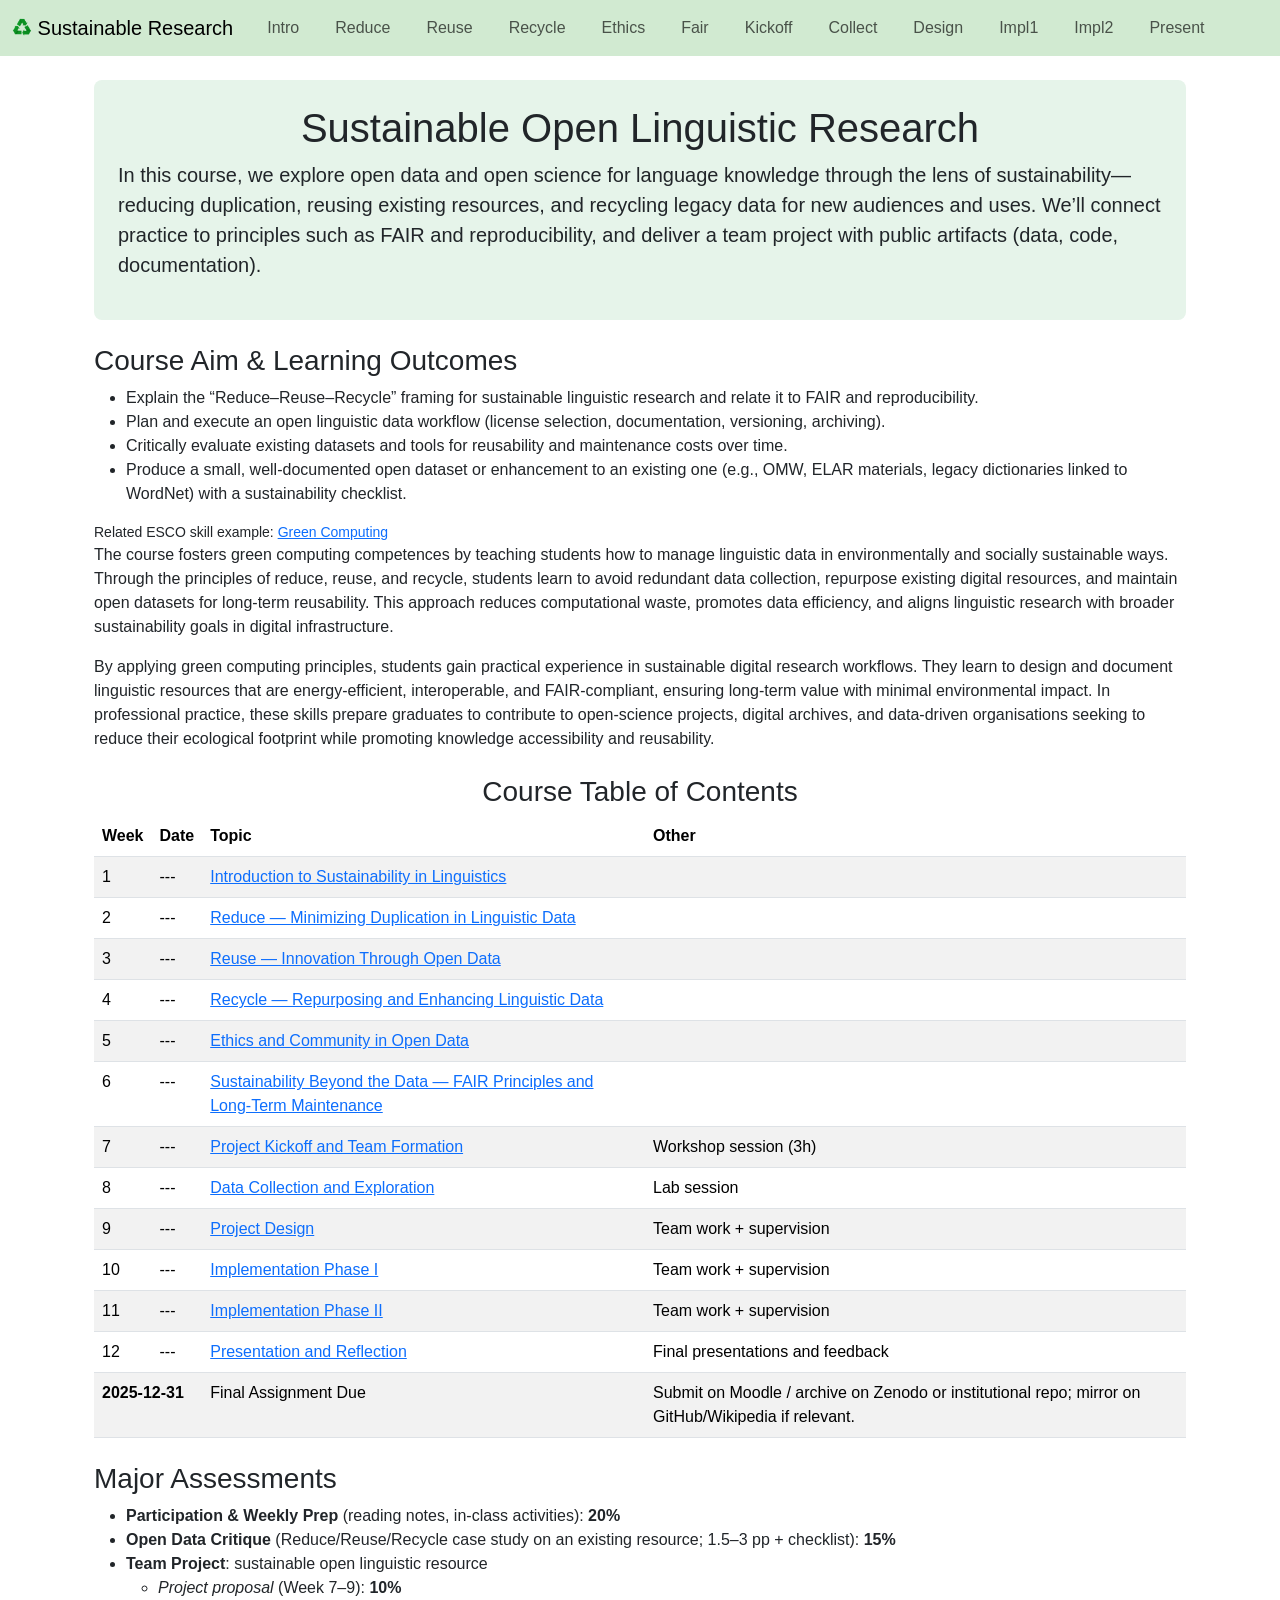
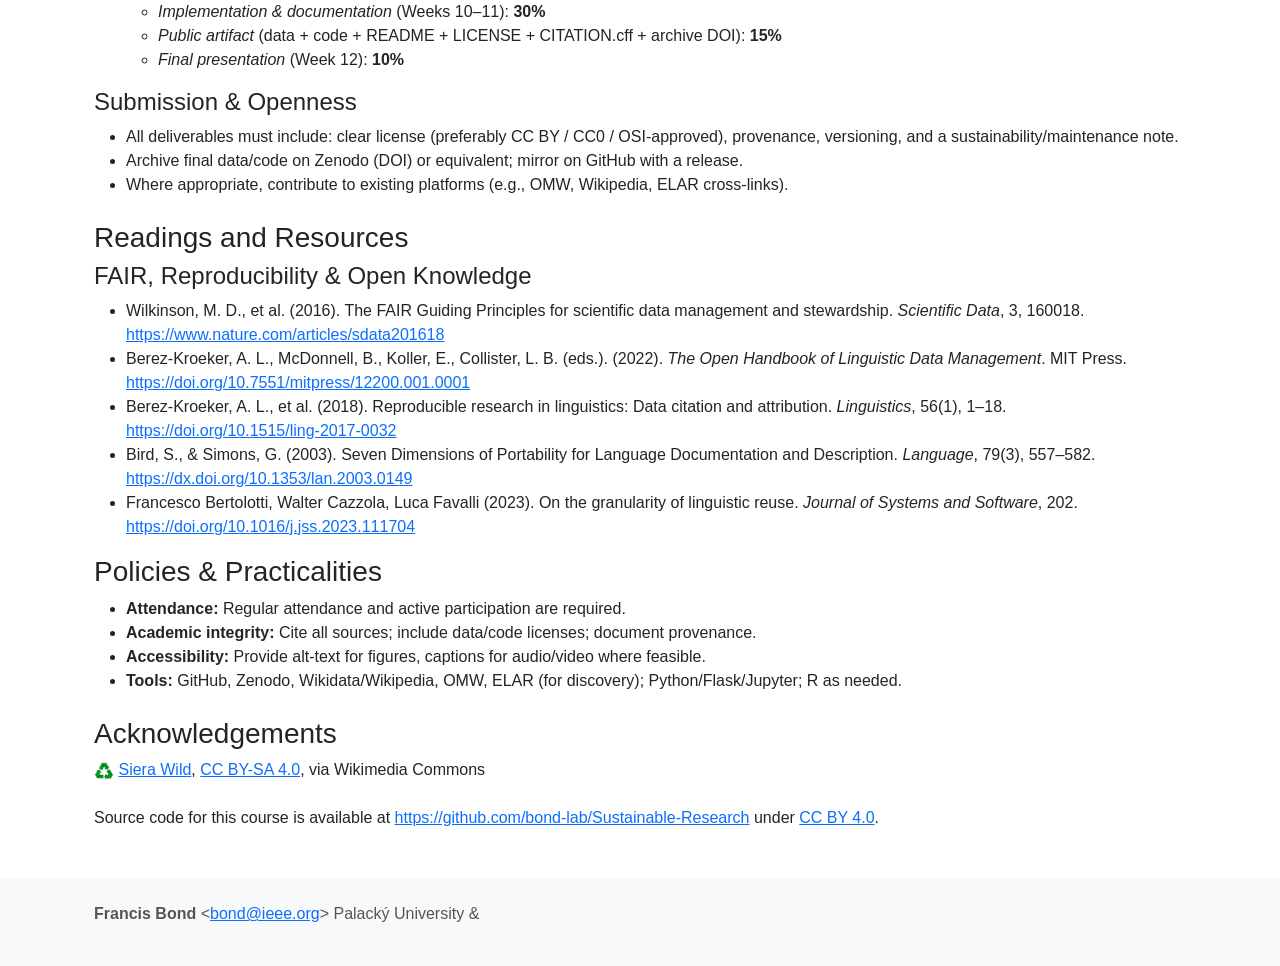
<file: docs/index.html>
<!DOCTYPE html>
<html lang="en">
<head>
    <meta charset="UTF-8">
    <meta name="viewport" content="width=device-width, initial-scale=1.0">
    <title>Sustainable Open Linguistic Research</title>
    <!-- Link to the favicon -->
    <link rel="icon" type="image/png" href="static/img/recycling-logo.png">

    <!-- Bootstrap 5 CSS -->
<link href="https://cdn.jsdelivr.net/npm/bootstrap@5.0.2/dist/css/bootstrap.min.css" rel="stylesheet" integrity="sha384-EVSTQN3/azprG1Anm3QDgpJLIm9Nao0Yz1ztcQTwFspd3yD65VohhpuuCOmLASjC" crossorigin="anonymous">
    <link rel="stylesheet" href="static/css/style.css">
</head>
<body>
    <!-- Navbar -->
    <nav class="navbar navbar-expand-lg navbar-green">
        <div class="container-fluid">
            <a class="navbar-brand" href="index.html">  <img height = '20px' style = "vertical-align:-2px" src="static/img/recycling-logo.png"> Sustainable Research</a>
            <button class="navbar-toggler" type="button" data-bs-toggle="collapse" data-bs-target="#navbarNav" aria-controls="navbarNav" aria-expanded="false" aria-label="Toggle navigation">
                <span class="navbar-toggler-icon"></span>
            </button>
            <div class="collapse navbar-collapse" id="navbarNav">
                <ul class="navbar-nav">
                    
                        <li class="nav-item">
                            <a class="nav-link " title= "&lt;built-in method title of str object at 0x7f91ea04c240&gt;" href="week/intro/index.html">Intro</a>
                        </li>
                    
                        <li class="nav-item">
                            <a class="nav-link " title= "&lt;built-in method title of str object at 0x7f91ea04c240&gt;" href="week/reduce/index.html">Reduce</a>
                        </li>
                    
                        <li class="nav-item">
                            <a class="nav-link " title= "&lt;built-in method title of str object at 0x7f91ea04c240&gt;" href="week/reuse/index.html">Reuse</a>
                        </li>
                    
                        <li class="nav-item">
                            <a class="nav-link " title= "&lt;built-in method title of str object at 0x7f91ea04c240&gt;" href="week/recycle/index.html">Recycle</a>
                        </li>
                    
                        <li class="nav-item">
                            <a class="nav-link " title= "&lt;built-in method title of str object at 0x7f91ea04c240&gt;" href="week/ethics/index.html">Ethics</a>
                        </li>
                    
                        <li class="nav-item">
                            <a class="nav-link " title= "&lt;built-in method title of str object at 0x7f91ea04c240&gt;" href="week/fair/index.html">Fair</a>
                        </li>
                    
                        <li class="nav-item">
                            <a class="nav-link " title= "&lt;built-in method title of str object at 0x7f91ea04c240&gt;" href="week/kickoff/index.html">Kickoff</a>
                        </li>
                    
                        <li class="nav-item">
                            <a class="nav-link " title= "&lt;built-in method title of str object at 0x7f91ea04c240&gt;" href="week/collect/index.html">Collect</a>
                        </li>
                    
                        <li class="nav-item">
                            <a class="nav-link " title= "&lt;built-in method title of str object at 0x7f91ea04c240&gt;" href="week/design/index.html">Design</a>
                        </li>
                    
                        <li class="nav-item">
                            <a class="nav-link " title= "&lt;built-in method title of str object at 0x7f91ea04c240&gt;" href="week/impl1/index.html">Impl1</a>
                        </li>
                    
                        <li class="nav-item">
                            <a class="nav-link " title= "&lt;built-in method title of str object at 0x7f91ea04c240&gt;" href="week/impl2/index.html">Impl2</a>
                        </li>
                    
                        <li class="nav-item">
                            <a class="nav-link " title= "&lt;built-in method title of str object at 0x7f91ea04c240&gt;" href="week/present/index.html">Present</a>
                        </li>
                    
                </ul>
            </div>
        </div>
    </nav>

    <!-- Main content -->
    <div class="container mt-4">
        

<div class="container my-4">

  <header class="course-header mb-4">
    <h1 class="text-center">Sustainable Open Linguistic Research</h1>
    <p class="lead">
      In this course, we explore open data and open science for language knowledge through the lens of sustainability—reducing duplication, reusing existing resources, and recycling legacy data for new audiences and uses. We’ll connect practice to principles such as FAIR and reproducibility, and deliver a team project with public artifacts (data, code, documentation).
    </p>
  </header>

  <section class="mb-4">
    <h3>Course Aim & Learning Outcomes</h3>
    <ul>
      <li>Explain the “Reduce–Reuse–Recycle” framing for sustainable linguistic research and relate it to FAIR and reproducibility. </li>
      <li>Plan and execute an open linguistic data workflow (license selection, documentation, versioning, archiving). </li>
      <li>Critically evaluate existing datasets and tools for reusability and maintenance costs over time.</li>
      <li>Produce a small, well-documented open dataset or enhancement to an existing one (e.g., OMW, ELAR materials, legacy dictionaries linked to WordNet) with a sustainability checklist.</li>
    </ul>
    <p class="small mb-0">Related ESCO skill example:
      <a href="http://data.europa.eu/esco/skill/0e78d9c9-7c3c-4c5c-82cb-205c16edbcb8" target="_blank" rel="noopener">
        Green Computing</a>
    </p>
    <p>The course fosters green computing competences by teaching students how to manage linguistic data in environmentally and socially sustainable ways. Through the principles of reduce, reuse, and recycle, students learn to avoid redundant data collection, repurpose existing digital resources, and maintain open datasets for long-term reusability. This approach reduces computational waste, promotes data efficiency, and aligns linguistic research with broader sustainability goals in digital infrastructure.</p>

    <p>By applying green computing principles, students gain practical experience in sustainable digital research workflows. They learn to design and document linguistic resources that are energy-efficient, interoperable, and FAIR-compliant, ensuring long-term value with minimal environmental impact. In professional practice, these skills prepare graduates to contribute to open-science projects, digital archives, and data-driven organisations seeking to reduce their ecological footprint while promoting knowledge accessibility and reusability.</p>
    
  </section>

  <section class="mb-4">
    <h3 class="text-center">Course Table of Contents</h3>
    <table class="table table-striped table-hover">
      <thead class="thead-light">
        <tr>
          <th scope="col">Week</th>
          <th scope="col">Date</th>
          <th scope="col">Topic</th>
          <th scope="col">Other</th>
        </tr>
      </thead>
      <tbody>
        
        
        <tr>
          <td>1</td>
          <td>---</td>
          <td><a href="week/intro/index.html">Introduction to Sustainability in Linguistics</a></td>
          <td></td>
        </tr>
        
        <tr>
          <td>2</td>
          <td>---</td>
          <td><a href="week/reduce/index.html">Reduce — Minimizing Duplication in Linguistic Data</a></td>
          <td></td>
        </tr>
        
        <tr>
          <td>3</td>
          <td>---</td>
          <td><a href="week/reuse/index.html">Reuse — Innovation Through Open Data</a></td>
          <td></td>
        </tr>
        
        <tr>
          <td>4</td>
          <td>---</td>
          <td><a href="week/recycle/index.html">Recycle — Repurposing and Enhancing Linguistic Data</a></td>
          <td></td>
        </tr>
        
        <tr>
          <td>5</td>
          <td>---</td>
          <td><a href="week/ethics/index.html">Ethics and Community in Open Data</a></td>
          <td></td>
        </tr>
        
        <tr>
          <td>6</td>
          <td>---</td>
          <td><a href="week/fair/index.html">Sustainability Beyond the Data — FAIR Principles and Long-Term Maintenance</a></td>
          <td></td>
        </tr>
        
        <tr>
          <td>7</td>
          <td>---</td>
          <td><a href="week/kickoff/index.html">Project Kickoff and Team Formation</a></td>
          <td>Workshop session (3h)</td>
        </tr>
        
        <tr>
          <td>8</td>
          <td>---</td>
          <td><a href="week/collect/index.html">Data Collection and Exploration</a></td>
          <td>Lab session</td>
        </tr>
        
        <tr>
          <td>9</td>
          <td>---</td>
          <td><a href="week/design/index.html">Project Design</a></td>
          <td>Team work + supervision</td>
        </tr>
        
        <tr>
          <td>10</td>
          <td>---</td>
          <td><a href="week/impl1/index.html">Implementation Phase I</a></td>
          <td>Team work + supervision</td>
        </tr>
        
        <tr>
          <td>11</td>
          <td>---</td>
          <td><a href="week/impl2/index.html">Implementation Phase II</a></td>
          <td>Team work + supervision</td>
        </tr>
        
        <tr>
          <td>12</td>
          <td>---</td>
          <td><a href="week/present/index.html">Presentation and Reflection</a></td>
          <td>Final presentations and feedback</td>
        </tr>
        

        

        <tr>
          <th colspan="2">2025-12-31 <!-- FIXME: confirm due date --></th>
          <td>Final Assignment Due</td>
          <td>Submit on Moodle <!-- FIXME: link --> / archive on Zenodo or institutional repo; mirror on GitHub/Wikipedia if relevant.</td>
        </tr>
      </tbody>
    </table>
  </section>

  <section class="mb-4">
    <h3>Major Assessments</h3>
    <ul>
      <li><strong>Participation & Weekly Prep</strong> (reading notes, in-class activities): <strong>20%</strong> <!-- FIXME: weights --></li>
      <li><strong>Open Data Critique</strong> (Reduce/Reuse/Recycle case study on an existing resource; 1.5–3 pp + checklist): <strong>15%</strong> <!-- FIXME --></li>
      <li><strong>Team Project</strong>: sustainable open linguistic resource
        <ul>
          <li><em>Project proposal</em> (Week 7–9): <strong>10%</strong> <!-- FIXME --></li>
          <li><em>Implementation & documentation</em> (Weeks 10–11): <strong>30%</strong> <!-- FIXME --></li>
          <li><em>Public artifact</em> (data + code + README + LICENSE + CITATION.cff + archive DOI): <strong>15%</strong> <!-- FIXME --></li>
          <li><em>Final presentation</em> (Week 12): <strong>10%</strong> <!-- FIXME --></li>
        </ul>
      </li>
    </ul>

    <h4 class="mt-3">Submission & Openness</h4>
    <ul>
      <li>All deliverables must include: clear license (preferably CC BY / CC0 / OSI-approved), provenance, versioning, and a sustainability/maintenance note.</li>
      <li>Archive final data/code on Zenodo (DOI) or equivalent; mirror on GitHub with a release. <!-- FIXME: confirm repository/organization --></li>
      <li>Where appropriate, contribute to existing platforms (e.g., OMW, Wikipedia, ELAR cross-links). <!-- FIXME: confirm exact venues --></li>
    </ul>
  </section>

  <section class="mb-4">
    <h3>Readings and Resources</h3>

    <h4>FAIR, Reproducibility & Open Knowledge</h4>
    <ul>
      <li>Wilkinson, M. D., et&nbsp;al. (2016). The FAIR Guiding Principles for scientific data management and stewardship. <em>Scientific Data</em>, 3, 160018. <a href="https://www.nature.com/articles/sdata201618">https://www.nature.com/articles/sdata201618</a></li>
      <li>Berez-Kroeker, A. L., McDonnell, B., Koller, E., Collister, L. B. (eds.). (2022). <em>The Open Handbook of Linguistic Data Management</em>. MIT Press. <a href="https://doi.org/10.7551/mitpress/12200.001.0001">https://doi.org/10.7551/mitpress/12200.001.0001</a></li>
      <li>Berez-Kroeker, A. L., et&nbsp;al. (2018). Reproducible research in linguistics: Data citation and attribution. <em>Linguistics</em>, 56(1), 1–18. <a href="https://doi.org/10.1515/ling-2017-0032">https://doi.org/10.1515/ling-2017-0032</a></li>
      <li>Bird, S., &amp; Simons, G. (2003). Seven Dimensions of Portability for Language Documentation and Description. <em>Language</em>, 79(3), 557–582. <a href="https://dx.doi.org/10.1353/lan.2003.0149">https://dx.doi.org/10.1353/lan.2003.0149</a></li>
      <li>Francesco Bertolotti, Walter Cazzola, Luca Favalli (2023). On the granularity of linguistic reuse. <em>Journal of Systems and Software</em>, 202. <a href="https://doi.org/10.1016/j.jss.2023.111704">https://doi.org/10.1016/j.jss.2023.111704</a></li>
    </ul>


  <section class="mb-4">
    <h3>Policies & Practicalities</h3>
    <ul>
      <li><strong>Attendance:</strong> Regular attendance and active participation are required. <!-- FIXME: local policy --></li>
      <li><strong>Academic integrity:</strong> Cite all sources; include data/code licenses; document provenance.</li>
      <li><strong>Accessibility:</strong> Provide alt-text for figures, captions for audio/video where feasible. <!-- FIXME --></li>
      <li><strong>Tools:</strong> GitHub, Zenodo, Wikidata/Wikipedia, OMW, ELAR (for discovery); Python/Flask/Jupyter; R as needed. <!-- FIXME: confirm toolchain --></li>
    </ul>
  </section>

  <section class="mb-4">
    <h3>Acknowledgements</h3>
    <ul class="list-unstyled">
      <li>
        <img height="20" src="static/img/recycling-logo.png" alt="Recycling Logo">	<a href="https://commons.wikimedia.org/wiki/File:Recycling_sign_green.png">Siera Wild</a>, <a href="https://creativecommons.org/licenses/by-sa/4.0">CC BY-SA 4.0</a>, via Wikimedia Commons
      </li>
    </ul>
  </section>

  <section class="mb-5">
    <p>Source code for this course is available at
      <a href="https://github.com/bond-lab/Sustainable-Research">https://github.com/bond-lab/Sustainable-Research</a>
      under
      <a href="https://creativecommons.org/licenses/by/4.0/">CC BY 4.0</a>.
    </p>
  </section>

</div>


    </div>

    <!-- Footer -->
    <footer class="bg-light text-center text-lg-start mt-auto">
      <div class="container p-4">
	<address>
	  <strong>Francis Bond </strong>
	  &lt;<a href="mailto:bond@ieee.org">bond@ieee.org</a>&gt;
	  Palacký University
	   &amp;
	</address>
      </div>
    </footer>

    <!-- Bootstrap 5 JS and Popper.js -->
  <script src="https://cdn.jsdelivr.net/npm/@popperjs/core@2.9.2/dist/umd/popper.min.js" integrity="sha384-IQsoLXl5PILFhosVNubq5LC7Qb9DXgDA9i+tQ8Zj3iwWAwPtgFTxbJ8NT4GN1R8p" crossorigin="anonymous"></script>
<script src="https://cdn.jsdelivr.net/npm/bootstrap@5.0.2/dist/js/bootstrap.min.js" integrity="sha384-cVKIPhGWiC2Al4u+LWgxfKTRIcfu0JTxR+EQDz/bgldoEyl4H0zUF0QKbrJ0EcQF" crossorigin="anonymous"></script>
</body>
</html>
</file>
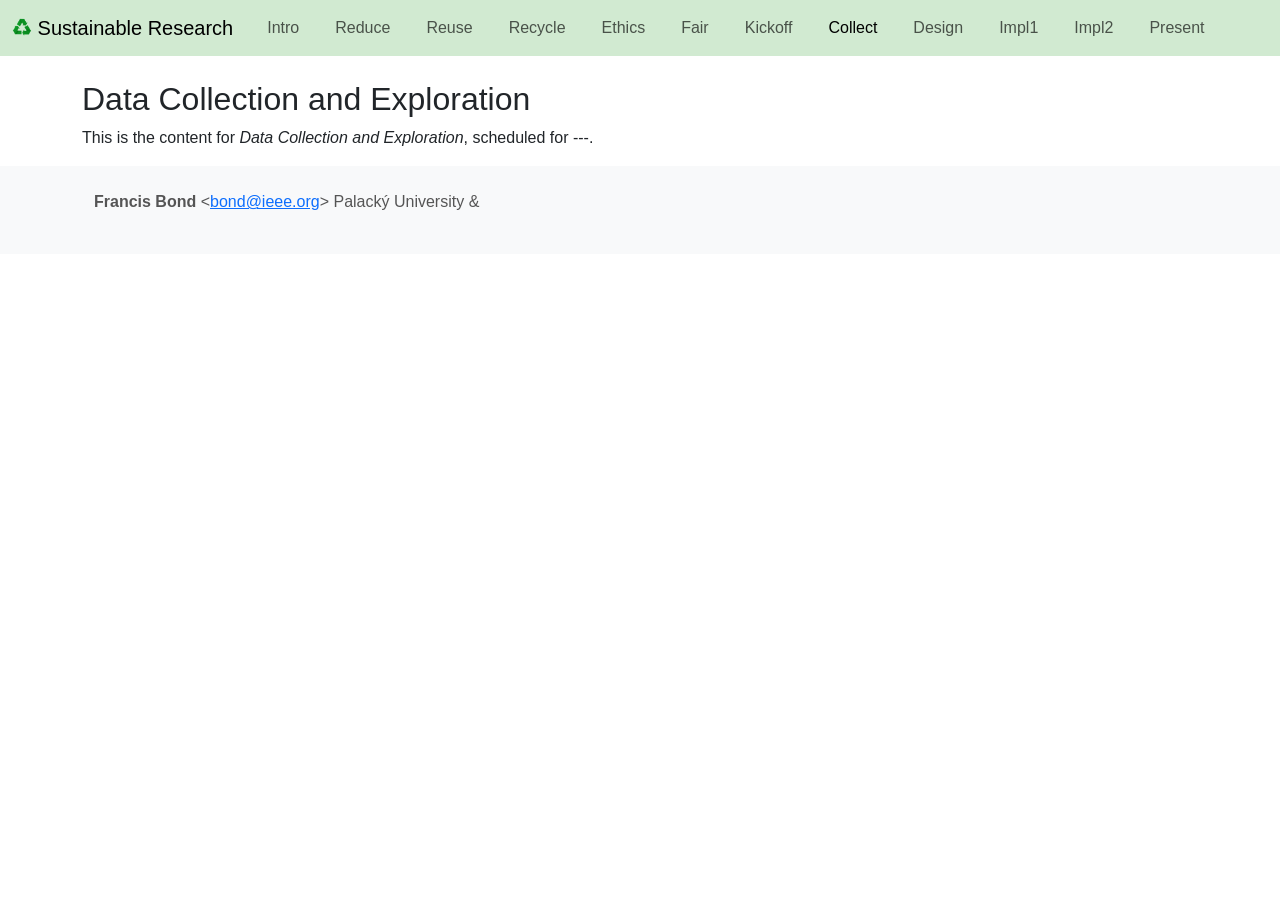
<file: docs/week/collect/index.html>
<!DOCTYPE html>
<html lang="en">
<head>
    <meta charset="UTF-8">
    <meta name="viewport" content="width=device-width, initial-scale=1.0">
    <title>Data Collection and Exploration</title>
    <!-- Link to the favicon -->
    <link rel="icon" type="image/png" href="../../static/img/recycling-logo.png">

    <!-- Bootstrap 5 CSS -->
<link href="https://cdn.jsdelivr.net/npm/bootstrap@5.0.2/dist/css/bootstrap.min.css" rel="stylesheet" integrity="sha384-EVSTQN3/azprG1Anm3QDgpJLIm9Nao0Yz1ztcQTwFspd3yD65VohhpuuCOmLASjC" crossorigin="anonymous">
    <link rel="stylesheet" href="../../static/css/style.css">
</head>
<body>
    <!-- Navbar -->
    <nav class="navbar navbar-expand-lg navbar-green">
        <div class="container-fluid">
            <a class="navbar-brand" href="../../index.html">  <img height = '20px' style = "vertical-align:-2px" src="../../static/img/recycling-logo.png"> Sustainable Research</a>
            <button class="navbar-toggler" type="button" data-bs-toggle="collapse" data-bs-target="#navbarNav" aria-controls="navbarNav" aria-expanded="false" aria-label="Toggle navigation">
                <span class="navbar-toggler-icon"></span>
            </button>
            <div class="collapse navbar-collapse" id="navbarNav">
                <ul class="navbar-nav">
                    
                        <li class="nav-item">
                            <a class="nav-link " title= "&lt;built-in method title of str object at 0x7f91e9429830&gt;" href="../intro/index.html">Intro</a>
                        </li>
                    
                        <li class="nav-item">
                            <a class="nav-link " title= "&lt;built-in method title of str object at 0x7f91e9429830&gt;" href="../reduce/index.html">Reduce</a>
                        </li>
                    
                        <li class="nav-item">
                            <a class="nav-link " title= "&lt;built-in method title of str object at 0x7f91e9429830&gt;" href="../reuse/index.html">Reuse</a>
                        </li>
                    
                        <li class="nav-item">
                            <a class="nav-link " title= "&lt;built-in method title of str object at 0x7f91e9429830&gt;" href="../recycle/index.html">Recycle</a>
                        </li>
                    
                        <li class="nav-item">
                            <a class="nav-link " title= "&lt;built-in method title of str object at 0x7f91e9429830&gt;" href="../ethics/index.html">Ethics</a>
                        </li>
                    
                        <li class="nav-item">
                            <a class="nav-link " title= "&lt;built-in method title of str object at 0x7f91e9429830&gt;" href="../fair/index.html">Fair</a>
                        </li>
                    
                        <li class="nav-item">
                            <a class="nav-link " title= "&lt;built-in method title of str object at 0x7f91e9429830&gt;" href="../kickoff/index.html">Kickoff</a>
                        </li>
                    
                        <li class="nav-item">
                            <a class="nav-link active" title= "&lt;built-in method title of str object at 0x7f91e9429830&gt;" href="index.html">Collect</a>
                        </li>
                    
                        <li class="nav-item">
                            <a class="nav-link " title= "&lt;built-in method title of str object at 0x7f91e9429830&gt;" href="../design/index.html">Design</a>
                        </li>
                    
                        <li class="nav-item">
                            <a class="nav-link " title= "&lt;built-in method title of str object at 0x7f91e9429830&gt;" href="../impl1/index.html">Impl1</a>
                        </li>
                    
                        <li class="nav-item">
                            <a class="nav-link " title= "&lt;built-in method title of str object at 0x7f91e9429830&gt;" href="../impl2/index.html">Impl2</a>
                        </li>
                    
                        <li class="nav-item">
                            <a class="nav-link " title= "&lt;built-in method title of str object at 0x7f91e9429830&gt;" href="../present/index.html">Present</a>
                        </li>
                    
                </ul>
            </div>
        </div>
    </nav>

    <!-- Main content -->
    <div class="container mt-4">
        
<h2>Data Collection and Exploration</h2>
<p>This is the content for <i>Data Collection and Exploration</i>, scheduled for ---.</p>

    </div>

    <!-- Footer -->
    <footer class="bg-light text-center text-lg-start mt-auto">
      <div class="container p-4">
	<address>
	  <strong>Francis Bond </strong>
	  &lt;<a href="mailto:bond@ieee.org">bond@ieee.org</a>&gt;
	  Palacký University
	   &amp;
	</address>
      </div>
    </footer>

    <!-- Bootstrap 5 JS and Popper.js -->
  <script src="https://cdn.jsdelivr.net/npm/@popperjs/core@2.9.2/dist/umd/popper.min.js" integrity="sha384-IQsoLXl5PILFhosVNubq5LC7Qb9DXgDA9i+tQ8Zj3iwWAwPtgFTxbJ8NT4GN1R8p" crossorigin="anonymous"></script>
<script src="https://cdn.jsdelivr.net/npm/bootstrap@5.0.2/dist/js/bootstrap.min.js" integrity="sha384-cVKIPhGWiC2Al4u+LWgxfKTRIcfu0JTxR+EQDz/bgldoEyl4H0zUF0QKbrJ0EcQF" crossorigin="anonymous"></script>
</body>
</html>
</file>
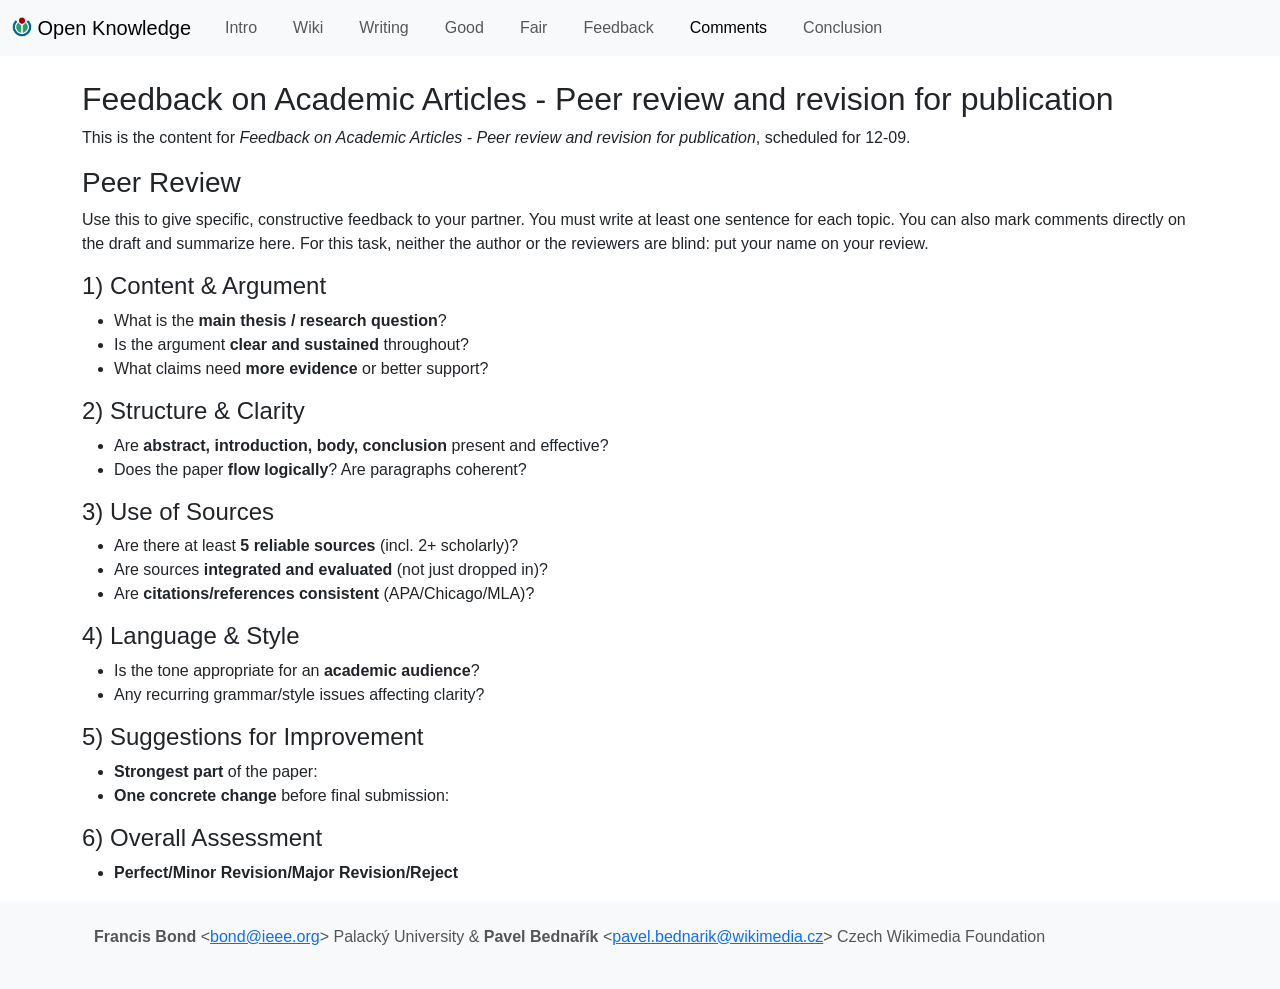
<file: docs/week/comments/index.html>
<!DOCTYPE html>
<html lang="en">
<head>
    <meta charset="UTF-8">
    <meta name="viewport" content="width=device-width, initial-scale=1.0">
    <title>Feedback on Academic Articles -  Peer review and revision for publication</title>
    <!-- Link to the favicon -->
    <link rel="icon" type="image/png" href="../../static/img/Wikimedia-logo.png">

    <!-- Bootstrap 5 CSS -->
<link href="https://cdn.jsdelivr.net/npm/bootstrap@5.0.2/dist/css/bootstrap.min.css" rel="stylesheet" integrity="sha384-EVSTQN3/azprG1Anm3QDgpJLIm9Nao0Yz1ztcQTwFspd3yD65VohhpuuCOmLASjC" crossorigin="anonymous">
    <link rel="stylesheet" href="../../static/css/style.css">
</head>
<body>
    <!-- Navbar -->
    <nav class="navbar navbar-expand-lg navbar-light bg-light">
        <div class="container-fluid">
            <a class="navbar-brand" href="../../index.html">  <img height = '20px' style = "vertical-align:-2px" src="../../static/img/Wikimedia-logo.png"> Open Knowledge</a>
            <button class="navbar-toggler" type="button" data-bs-toggle="collapse" data-bs-target="#navbarNav" aria-controls="navbarNav" aria-expanded="false" aria-label="Toggle navigation">
                <span class="navbar-toggler-icon"></span>
            </button>
            <div class="collapse navbar-collapse" id="navbarNav">
                <ul class="navbar-nav">
                    
                        <li class="nav-item">
                            <a class="nav-link " title= "&lt;built-in method title of str object at 0x7c29c33b3af0&gt;" href="../intro/index.html">Intro</a>
                        </li>
                    
                        <li class="nav-item">
                            <a class="nav-link " title= "&lt;built-in method title of str object at 0x7c29c33b3af0&gt;" href="../wiki/index.html">Wiki</a>
                        </li>
                    
                        <li class="nav-item">
                            <a class="nav-link " title= "&lt;built-in method title of str object at 0x7c29c33b3af0&gt;" href="../writing/index.html">Writing</a>
                        </li>
                    
                        <li class="nav-item">
                            <a class="nav-link " title= "&lt;built-in method title of str object at 0x7c29c33b3af0&gt;" href="../good/index.html">Good</a>
                        </li>
                    
                        <li class="nav-item">
                            <a class="nav-link " title= "&lt;built-in method title of str object at 0x7c29c33b3af0&gt;" href="../fair/index.html">Fair</a>
                        </li>
                    
                        <li class="nav-item">
                            <a class="nav-link " title= "&lt;built-in method title of str object at 0x7c29c33b3af0&gt;" href="../feedback/index.html">Feedback</a>
                        </li>
                    
                        <li class="nav-item">
                            <a class="nav-link active" title= "&lt;built-in method title of str object at 0x7c29c33b3af0&gt;" href="index.html">Comments</a>
                        </li>
                    
                        <li class="nav-item">
                            <a class="nav-link " title= "&lt;built-in method title of str object at 0x7c29c33b3af0&gt;" href="../conclusion/index.html">Conclusion</a>
                        </li>
                    
                </ul>
            </div>
        </div>
    </nav>

    <!-- Main content -->
    <div class="container mt-4">
        
<h2>Feedback on Academic Articles -  Peer review and revision for publication</h2>
<p>This is the content for <i>Feedback on Academic Articles -  Peer review and revision for publication</i>, scheduled for 12-09.</p>


<h3 id="peerreview">Peer Review</h3>
<p >Use this to give specific, constructive feedback to your partner.  You must write at least one sentence for each topic.  You can also mark comments directly on the draft and summarize here.  For this task, neither the author or the reviewers are blind: put your name on your review.</p>

<section aria-labelledby="pr1">
  <h4 id="pr1">1) Content &amp; Argument</h4>
  <ul>
    <li>What is the <strong>main thesis / research question</strong>?</li>
    <li>Is the argument <strong>clear and sustained</strong> throughout?</li>
    <li>What claims need <strong>more evidence</strong> or better support?</li>
  </ul>
</section>

<section aria-labelledby="pr2">
  <h4 id="pr2">2) Structure &amp; Clarity</h4>
  <ul>
    <li>Are <strong>abstract, introduction, body, conclusion</strong> present and effective?</li>
    <li>Does the paper <strong>flow logically</strong>? Are paragraphs coherent?</li>
  </ul>
</section>

<section aria-labelledby="pr3">
  <h4 id="pr3">3) Use of Sources</h4>
  <ul>
    <li>Are there at least <strong>5 reliable sources</strong> (incl. 2+ scholarly)?</li>
    <li>Are sources <strong>integrated and evaluated</strong> (not just dropped in)?</li>
    <li>Are <strong>citations/references consistent</strong> (APA/Chicago/MLA)?</li>
  </ul>
</section>

<section aria-labelledby="pr4">
  <h4 id="pr4">4) Language &amp; Style</h4>
  <ul>
    <li>Is the tone appropriate for an <strong>academic audience</strong>?</li>
    <li>Any recurring grammar/style issues affecting clarity?</li>
  </ul>
</section>

<section aria-labelledby="pr5">
  <h4 id="pr5">5) Suggestions for Improvement</h4>
  <ul>
    <li><strong>Strongest part</strong> of the paper:</li>
    <li><strong>One concrete change</strong> before final submission:</li>
  </ul>
</section>

<section aria-labelledby="pr5">
  <h4 id="pr5">6) Overall Assessment</h4>
  <ul>
    <li><strong>Perfect/Minor Revision/Major Revision/Reject</strong> 
  </ul>
</section>



    </div>

    <!-- Footer -->
    <footer class="bg-light text-center text-lg-start mt-auto">
      <div class="container p-4">
	<address>
	  <strong>Francis Bond </strong>
	  &lt;<a href="mailto:bond@ieee.org">bond@ieee.org</a>&gt;
	  Palacký University
	   &amp;
	  
	   <strong>Pavel Bednařík</strong>
	  &lt;<a href='mailto:pavel.bednarik@wikimedia.cz'>pavel.bednarik@wikimedia.cz</a>&gt;
	  Czech Wikimedia Foundation
	</address>
      </div>
    </footer>

    <!-- Bootstrap 5 JS and Popper.js -->
  <script src="https://cdn.jsdelivr.net/npm/@popperjs/core@2.9.2/dist/umd/popper.min.js" integrity="sha384-IQsoLXl5PILFhosVNubq5LC7Qb9DXgDA9i+tQ8Zj3iwWAwPtgFTxbJ8NT4GN1R8p" crossorigin="anonymous"></script>
<script src="https://cdn.jsdelivr.net/npm/bootstrap@5.0.2/dist/js/bootstrap.min.js" integrity="sha384-cVKIPhGWiC2Al4u+LWgxfKTRIcfu0JTxR+EQDz/bgldoEyl4H0zUF0QKbrJ0EcQF" crossorigin="anonymous"></script>
</body>
</html>
</file>
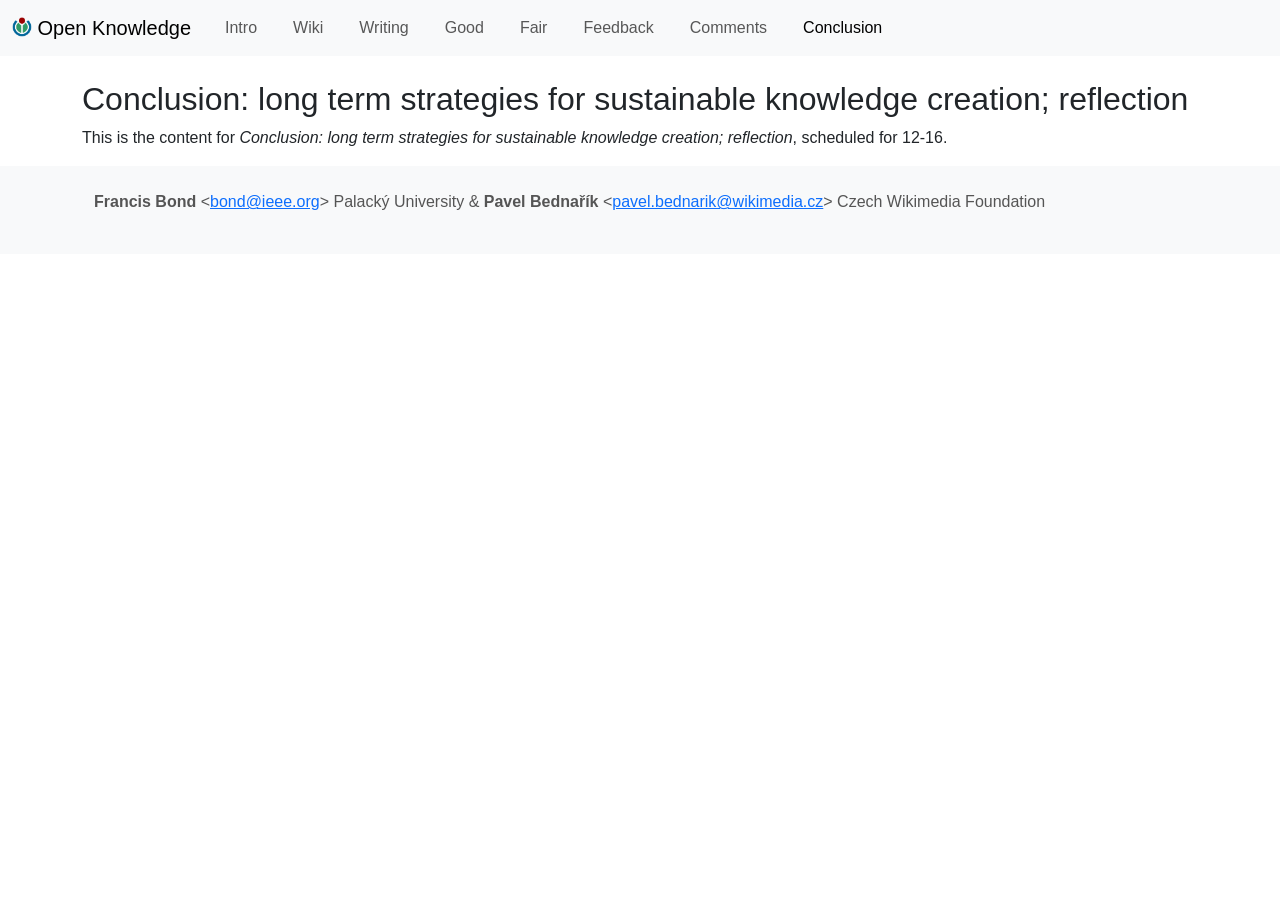
<file: docs/week/conclusion/index.html>
<!DOCTYPE html>
<html lang="en">
<head>
    <meta charset="UTF-8">
    <meta name="viewport" content="width=device-width, initial-scale=1.0">
    <title>Conclusion: long term strategies for sustainable knowledge creation; reflection</title>
    <!-- Link to the favicon -->
    <link rel="icon" type="image/png" href="../../static/img/Wikimedia-logo.png">

    <!-- Bootstrap 5 CSS -->
<link href="https://cdn.jsdelivr.net/npm/bootstrap@5.0.2/dist/css/bootstrap.min.css" rel="stylesheet" integrity="sha384-EVSTQN3/azprG1Anm3QDgpJLIm9Nao0Yz1ztcQTwFspd3yD65VohhpuuCOmLASjC" crossorigin="anonymous">
    <link rel="stylesheet" href="../../static/css/style.css">
</head>
<body>
    <!-- Navbar -->
    <nav class="navbar navbar-expand-lg navbar-light bg-light">
        <div class="container-fluid">
            <a class="navbar-brand" href="../../index.html">  <img height = '20px' style = "vertical-align:-2px" src="../../static/img/Wikimedia-logo.png"> Open Knowledge</a>
            <button class="navbar-toggler" type="button" data-bs-toggle="collapse" data-bs-target="#navbarNav" aria-controls="navbarNav" aria-expanded="false" aria-label="Toggle navigation">
                <span class="navbar-toggler-icon"></span>
            </button>
            <div class="collapse navbar-collapse" id="navbarNav">
                <ul class="navbar-nav">
                    
                        <li class="nav-item">
                            <a class="nav-link " title= "&lt;built-in method title of str object at 0x7c29c33a5af0&gt;" href="../intro/index.html">Intro</a>
                        </li>
                    
                        <li class="nav-item">
                            <a class="nav-link " title= "&lt;built-in method title of str object at 0x7c29c33a5af0&gt;" href="../wiki/index.html">Wiki</a>
                        </li>
                    
                        <li class="nav-item">
                            <a class="nav-link " title= "&lt;built-in method title of str object at 0x7c29c33a5af0&gt;" href="../writing/index.html">Writing</a>
                        </li>
                    
                        <li class="nav-item">
                            <a class="nav-link " title= "&lt;built-in method title of str object at 0x7c29c33a5af0&gt;" href="../good/index.html">Good</a>
                        </li>
                    
                        <li class="nav-item">
                            <a class="nav-link " title= "&lt;built-in method title of str object at 0x7c29c33a5af0&gt;" href="../fair/index.html">Fair</a>
                        </li>
                    
                        <li class="nav-item">
                            <a class="nav-link " title= "&lt;built-in method title of str object at 0x7c29c33a5af0&gt;" href="../feedback/index.html">Feedback</a>
                        </li>
                    
                        <li class="nav-item">
                            <a class="nav-link " title= "&lt;built-in method title of str object at 0x7c29c33a5af0&gt;" href="../comments/index.html">Comments</a>
                        </li>
                    
                        <li class="nav-item">
                            <a class="nav-link active" title= "&lt;built-in method title of str object at 0x7c29c33a5af0&gt;" href="index.html">Conclusion</a>
                        </li>
                    
                </ul>
            </div>
        </div>
    </nav>

    <!-- Main content -->
    <div class="container mt-4">
        
<h2>Conclusion: long term strategies for sustainable knowledge creation; reflection</h2>
<p>This is the content for <i>Conclusion: long term strategies for sustainable knowledge creation; reflection</i>, scheduled for 12-16.</p>

    </div>

    <!-- Footer -->
    <footer class="bg-light text-center text-lg-start mt-auto">
      <div class="container p-4">
	<address>
	  <strong>Francis Bond </strong>
	  &lt;<a href="mailto:bond@ieee.org">bond@ieee.org</a>&gt;
	  Palacký University
	   &amp;
	  
	   <strong>Pavel Bednařík</strong>
	  &lt;<a href='mailto:pavel.bednarik@wikimedia.cz'>pavel.bednarik@wikimedia.cz</a>&gt;
	  Czech Wikimedia Foundation
	</address>
      </div>
    </footer>

    <!-- Bootstrap 5 JS and Popper.js -->
  <script src="https://cdn.jsdelivr.net/npm/@popperjs/core@2.9.2/dist/umd/popper.min.js" integrity="sha384-IQsoLXl5PILFhosVNubq5LC7Qb9DXgDA9i+tQ8Zj3iwWAwPtgFTxbJ8NT4GN1R8p" crossorigin="anonymous"></script>
<script src="https://cdn.jsdelivr.net/npm/bootstrap@5.0.2/dist/js/bootstrap.min.js" integrity="sha384-cVKIPhGWiC2Al4u+LWgxfKTRIcfu0JTxR+EQDz/bgldoEyl4H0zUF0QKbrJ0EcQF" crossorigin="anonymous"></script>
</body>
</html>
</file>
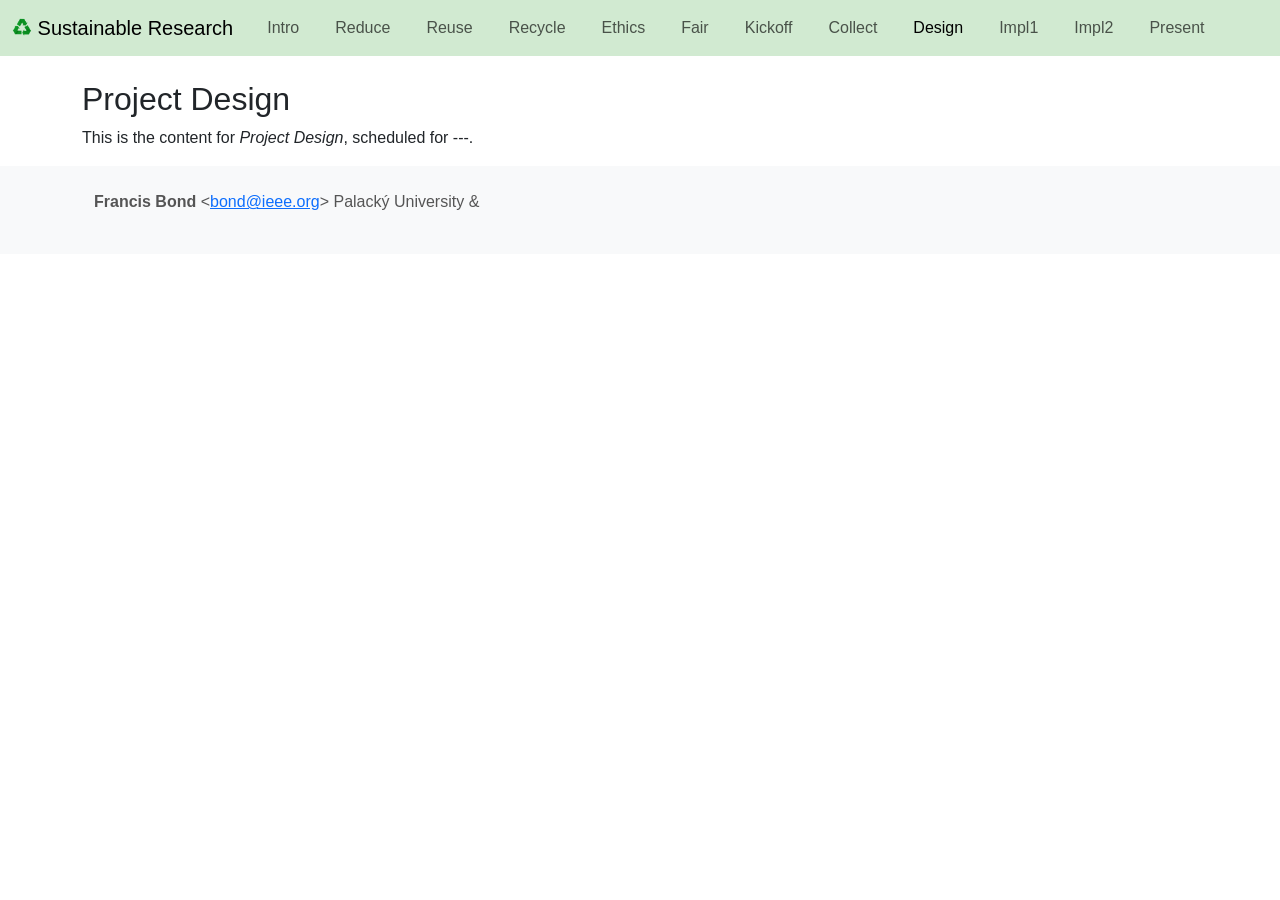
<file: docs/week/design/index.html>
<!DOCTYPE html>
<html lang="en">
<head>
    <meta charset="UTF-8">
    <meta name="viewport" content="width=device-width, initial-scale=1.0">
    <title>Project Design</title>
    <!-- Link to the favicon -->
    <link rel="icon" type="image/png" href="../../static/img/recycling-logo.png">

    <!-- Bootstrap 5 CSS -->
<link href="https://cdn.jsdelivr.net/npm/bootstrap@5.0.2/dist/css/bootstrap.min.css" rel="stylesheet" integrity="sha384-EVSTQN3/azprG1Anm3QDgpJLIm9Nao0Yz1ztcQTwFspd3yD65VohhpuuCOmLASjC" crossorigin="anonymous">
    <link rel="stylesheet" href="../../static/css/style.css">
</head>
<body>
    <!-- Navbar -->
    <nav class="navbar navbar-expand-lg navbar-green">
        <div class="container-fluid">
            <a class="navbar-brand" href="../../index.html">  <img height = '20px' style = "vertical-align:-2px" src="../../static/img/recycling-logo.png"> Sustainable Research</a>
            <button class="navbar-toggler" type="button" data-bs-toggle="collapse" data-bs-target="#navbarNav" aria-controls="navbarNav" aria-expanded="false" aria-label="Toggle navigation">
                <span class="navbar-toggler-icon"></span>
            </button>
            <div class="collapse navbar-collapse" id="navbarNav">
                <ul class="navbar-nav">
                    
                        <li class="nav-item">
                            <a class="nav-link " title= "&lt;built-in method title of str object at 0x7f91e9429890&gt;" href="../intro/index.html">Intro</a>
                        </li>
                    
                        <li class="nav-item">
                            <a class="nav-link " title= "&lt;built-in method title of str object at 0x7f91e9429890&gt;" href="../reduce/index.html">Reduce</a>
                        </li>
                    
                        <li class="nav-item">
                            <a class="nav-link " title= "&lt;built-in method title of str object at 0x7f91e9429890&gt;" href="../reuse/index.html">Reuse</a>
                        </li>
                    
                        <li class="nav-item">
                            <a class="nav-link " title= "&lt;built-in method title of str object at 0x7f91e9429890&gt;" href="../recycle/index.html">Recycle</a>
                        </li>
                    
                        <li class="nav-item">
                            <a class="nav-link " title= "&lt;built-in method title of str object at 0x7f91e9429890&gt;" href="../ethics/index.html">Ethics</a>
                        </li>
                    
                        <li class="nav-item">
                            <a class="nav-link " title= "&lt;built-in method title of str object at 0x7f91e9429890&gt;" href="../fair/index.html">Fair</a>
                        </li>
                    
                        <li class="nav-item">
                            <a class="nav-link " title= "&lt;built-in method title of str object at 0x7f91e9429890&gt;" href="../kickoff/index.html">Kickoff</a>
                        </li>
                    
                        <li class="nav-item">
                            <a class="nav-link " title= "&lt;built-in method title of str object at 0x7f91e9429890&gt;" href="../collect/index.html">Collect</a>
                        </li>
                    
                        <li class="nav-item">
                            <a class="nav-link active" title= "&lt;built-in method title of str object at 0x7f91e9429890&gt;" href="index.html">Design</a>
                        </li>
                    
                        <li class="nav-item">
                            <a class="nav-link " title= "&lt;built-in method title of str object at 0x7f91e9429890&gt;" href="../impl1/index.html">Impl1</a>
                        </li>
                    
                        <li class="nav-item">
                            <a class="nav-link " title= "&lt;built-in method title of str object at 0x7f91e9429890&gt;" href="../impl2/index.html">Impl2</a>
                        </li>
                    
                        <li class="nav-item">
                            <a class="nav-link " title= "&lt;built-in method title of str object at 0x7f91e9429890&gt;" href="../present/index.html">Present</a>
                        </li>
                    
                </ul>
            </div>
        </div>
    </nav>

    <!-- Main content -->
    <div class="container mt-4">
        
<h2>Project Design</h2>
<p>This is the content for <i>Project Design</i>, scheduled for ---.</p>

    </div>

    <!-- Footer -->
    <footer class="bg-light text-center text-lg-start mt-auto">
      <div class="container p-4">
	<address>
	  <strong>Francis Bond </strong>
	  &lt;<a href="mailto:bond@ieee.org">bond@ieee.org</a>&gt;
	  Palacký University
	   &amp;
	</address>
      </div>
    </footer>

    <!-- Bootstrap 5 JS and Popper.js -->
  <script src="https://cdn.jsdelivr.net/npm/@popperjs/core@2.9.2/dist/umd/popper.min.js" integrity="sha384-IQsoLXl5PILFhosVNubq5LC7Qb9DXgDA9i+tQ8Zj3iwWAwPtgFTxbJ8NT4GN1R8p" crossorigin="anonymous"></script>
<script src="https://cdn.jsdelivr.net/npm/bootstrap@5.0.2/dist/js/bootstrap.min.js" integrity="sha384-cVKIPhGWiC2Al4u+LWgxfKTRIcfu0JTxR+EQDz/bgldoEyl4H0zUF0QKbrJ0EcQF" crossorigin="anonymous"></script>
</body>
</html>
</file>
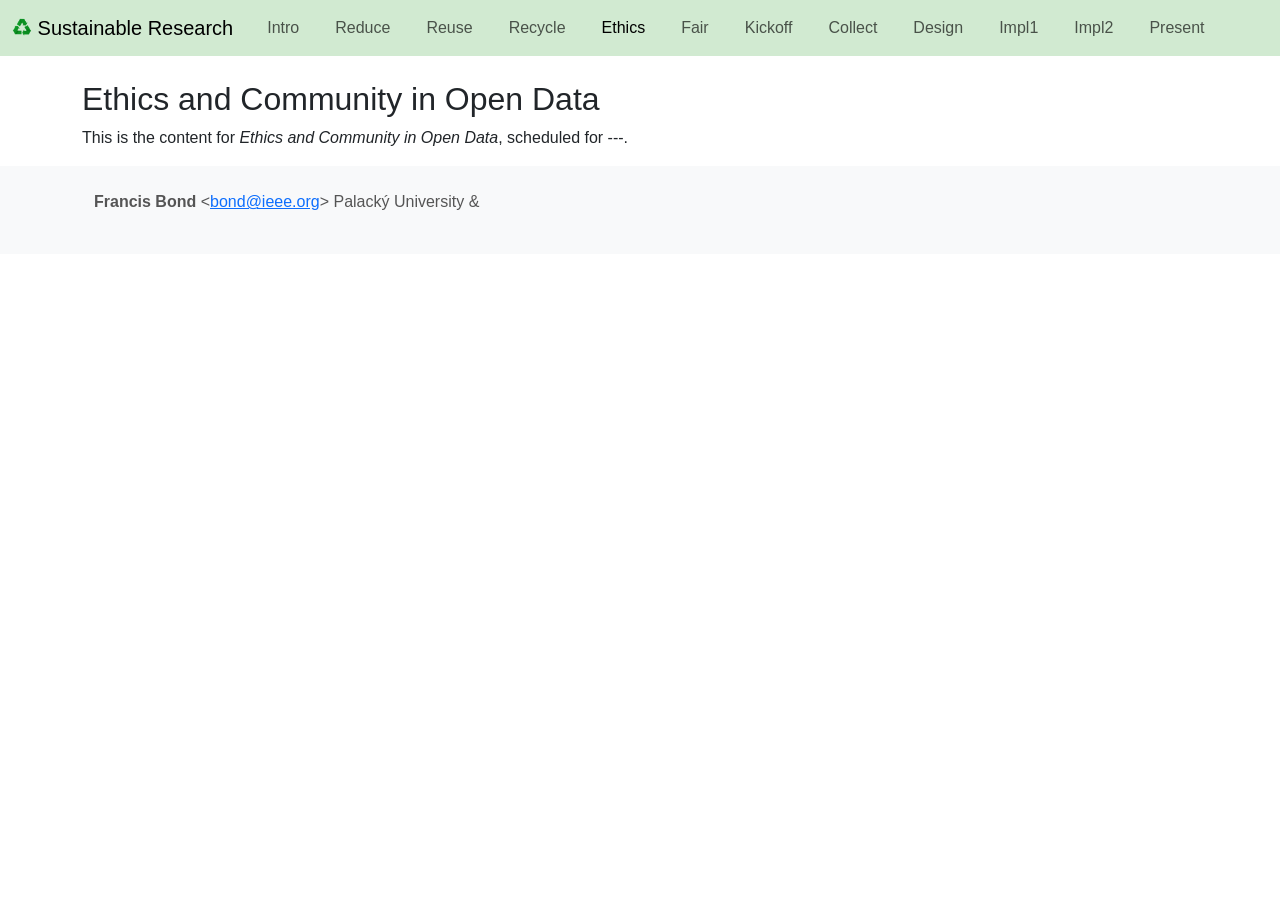
<file: docs/week/ethics/index.html>
<!DOCTYPE html>
<html lang="en">
<head>
    <meta charset="UTF-8">
    <meta name="viewport" content="width=device-width, initial-scale=1.0">
    <title>Ethics and Community in Open Data</title>
    <!-- Link to the favicon -->
    <link rel="icon" type="image/png" href="../../static/img/recycling-logo.png">

    <!-- Bootstrap 5 CSS -->
<link href="https://cdn.jsdelivr.net/npm/bootstrap@5.0.2/dist/css/bootstrap.min.css" rel="stylesheet" integrity="sha384-EVSTQN3/azprG1Anm3QDgpJLIm9Nao0Yz1ztcQTwFspd3yD65VohhpuuCOmLASjC" crossorigin="anonymous">
    <link rel="stylesheet" href="../../static/css/style.css">
</head>
<body>
    <!-- Navbar -->
    <nav class="navbar navbar-expand-lg navbar-green">
        <div class="container-fluid">
            <a class="navbar-brand" href="../../index.html">  <img height = '20px' style = "vertical-align:-2px" src="../../static/img/recycling-logo.png"> Sustainable Research</a>
            <button class="navbar-toggler" type="button" data-bs-toggle="collapse" data-bs-target="#navbarNav" aria-controls="navbarNav" aria-expanded="false" aria-label="Toggle navigation">
                <span class="navbar-toggler-icon"></span>
            </button>
            <div class="collapse navbar-collapse" id="navbarNav">
                <ul class="navbar-nav">
                    
                        <li class="nav-item">
                            <a class="nav-link " title= "&lt;built-in method title of str object at 0x7f91e9428c00&gt;" href="../intro/index.html">Intro</a>
                        </li>
                    
                        <li class="nav-item">
                            <a class="nav-link " title= "&lt;built-in method title of str object at 0x7f91e9428c00&gt;" href="../reduce/index.html">Reduce</a>
                        </li>
                    
                        <li class="nav-item">
                            <a class="nav-link " title= "&lt;built-in method title of str object at 0x7f91e9428c00&gt;" href="../reuse/index.html">Reuse</a>
                        </li>
                    
                        <li class="nav-item">
                            <a class="nav-link " title= "&lt;built-in method title of str object at 0x7f91e9428c00&gt;" href="../recycle/index.html">Recycle</a>
                        </li>
                    
                        <li class="nav-item">
                            <a class="nav-link active" title= "&lt;built-in method title of str object at 0x7f91e9428c00&gt;" href="index.html">Ethics</a>
                        </li>
                    
                        <li class="nav-item">
                            <a class="nav-link " title= "&lt;built-in method title of str object at 0x7f91e9428c00&gt;" href="../fair/index.html">Fair</a>
                        </li>
                    
                        <li class="nav-item">
                            <a class="nav-link " title= "&lt;built-in method title of str object at 0x7f91e9428c00&gt;" href="../kickoff/index.html">Kickoff</a>
                        </li>
                    
                        <li class="nav-item">
                            <a class="nav-link " title= "&lt;built-in method title of str object at 0x7f91e9428c00&gt;" href="../collect/index.html">Collect</a>
                        </li>
                    
                        <li class="nav-item">
                            <a class="nav-link " title= "&lt;built-in method title of str object at 0x7f91e9428c00&gt;" href="../design/index.html">Design</a>
                        </li>
                    
                        <li class="nav-item">
                            <a class="nav-link " title= "&lt;built-in method title of str object at 0x7f91e9428c00&gt;" href="../impl1/index.html">Impl1</a>
                        </li>
                    
                        <li class="nav-item">
                            <a class="nav-link " title= "&lt;built-in method title of str object at 0x7f91e9428c00&gt;" href="../impl2/index.html">Impl2</a>
                        </li>
                    
                        <li class="nav-item">
                            <a class="nav-link " title= "&lt;built-in method title of str object at 0x7f91e9428c00&gt;" href="../present/index.html">Present</a>
                        </li>
                    
                </ul>
            </div>
        </div>
    </nav>

    <!-- Main content -->
    <div class="container mt-4">
        
<h2>Ethics and Community in Open Data</h2>
<p>This is the content for <i>Ethics and Community in Open Data</i>, scheduled for ---.</p>

    </div>

    <!-- Footer -->
    <footer class="bg-light text-center text-lg-start mt-auto">
      <div class="container p-4">
	<address>
	  <strong>Francis Bond </strong>
	  &lt;<a href="mailto:bond@ieee.org">bond@ieee.org</a>&gt;
	  Palacký University
	   &amp;
	</address>
      </div>
    </footer>

    <!-- Bootstrap 5 JS and Popper.js -->
  <script src="https://cdn.jsdelivr.net/npm/@popperjs/core@2.9.2/dist/umd/popper.min.js" integrity="sha384-IQsoLXl5PILFhosVNubq5LC7Qb9DXgDA9i+tQ8Zj3iwWAwPtgFTxbJ8NT4GN1R8p" crossorigin="anonymous"></script>
<script src="https://cdn.jsdelivr.net/npm/bootstrap@5.0.2/dist/js/bootstrap.min.js" integrity="sha384-cVKIPhGWiC2Al4u+LWgxfKTRIcfu0JTxR+EQDz/bgldoEyl4H0zUF0QKbrJ0EcQF" crossorigin="anonymous"></script>
</body>
</html>
</file>
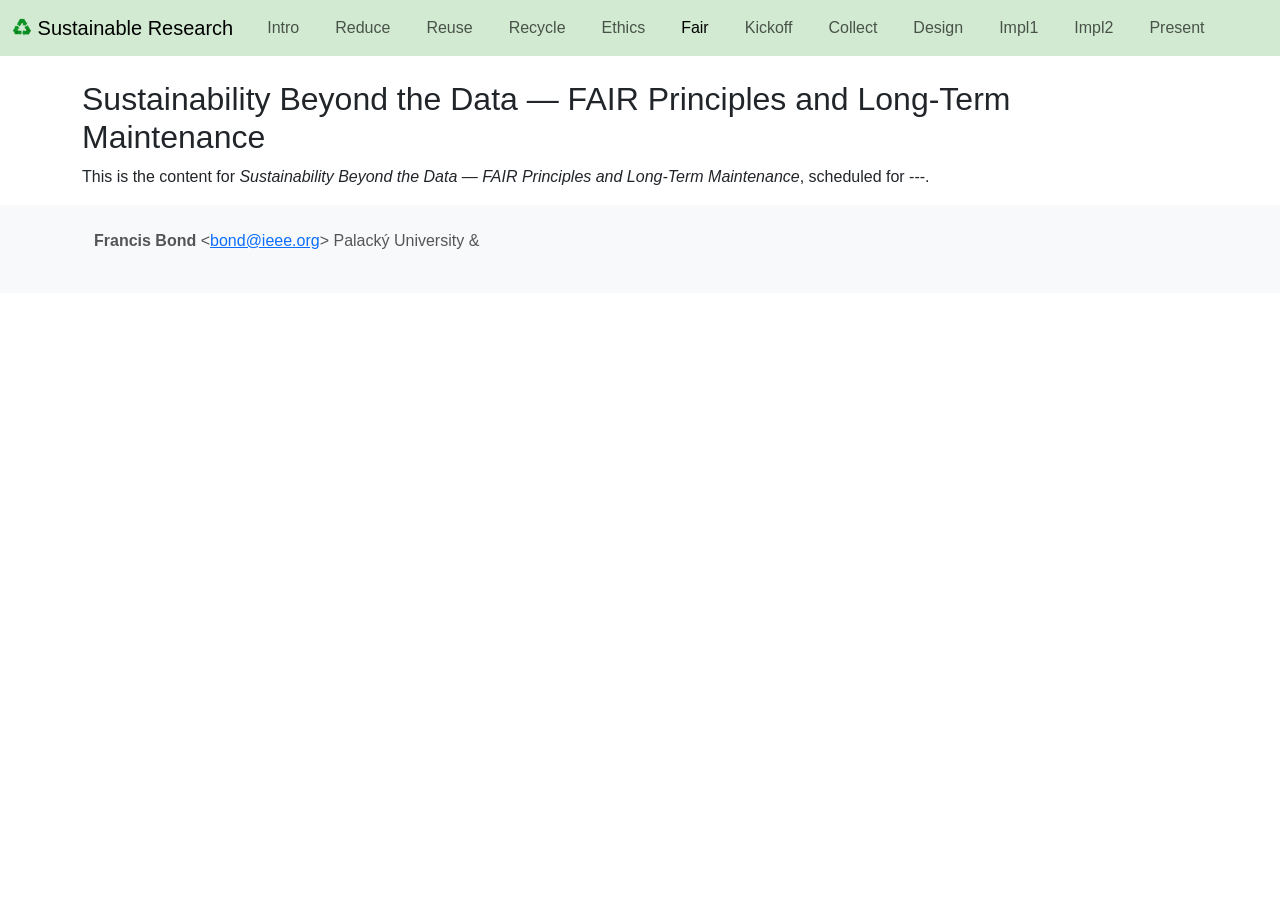
<file: docs/week/fair/index.html>
<!DOCTYPE html>
<html lang="en">
<head>
    <meta charset="UTF-8">
    <meta name="viewport" content="width=device-width, initial-scale=1.0">
    <title>Sustainability Beyond the Data — FAIR Principles and Long-Term Maintenance</title>
    <!-- Link to the favicon -->
    <link rel="icon" type="image/png" href="../../static/img/recycling-logo.png">

    <!-- Bootstrap 5 CSS -->
<link href="https://cdn.jsdelivr.net/npm/bootstrap@5.0.2/dist/css/bootstrap.min.css" rel="stylesheet" integrity="sha384-EVSTQN3/azprG1Anm3QDgpJLIm9Nao0Yz1ztcQTwFspd3yD65VohhpuuCOmLASjC" crossorigin="anonymous">
    <link rel="stylesheet" href="../../static/css/style.css">
</head>
<body>
    <!-- Navbar -->
    <nav class="navbar navbar-expand-lg navbar-green">
        <div class="container-fluid">
            <a class="navbar-brand" href="../../index.html">  <img height = '20px' style = "vertical-align:-2px" src="../../static/img/recycling-logo.png"> Sustainable Research</a>
            <button class="navbar-toggler" type="button" data-bs-toggle="collapse" data-bs-target="#navbarNav" aria-controls="navbarNav" aria-expanded="false" aria-label="Toggle navigation">
                <span class="navbar-toggler-icon"></span>
            </button>
            <div class="collapse navbar-collapse" id="navbarNav">
                <ul class="navbar-nav">
                    
                        <li class="nav-item">
                            <a class="nav-link " title= "&lt;built-in method title of str object at 0x7f91e9429200&gt;" href="../intro/index.html">Intro</a>
                        </li>
                    
                        <li class="nav-item">
                            <a class="nav-link " title= "&lt;built-in method title of str object at 0x7f91e9429200&gt;" href="../reduce/index.html">Reduce</a>
                        </li>
                    
                        <li class="nav-item">
                            <a class="nav-link " title= "&lt;built-in method title of str object at 0x7f91e9429200&gt;" href="../reuse/index.html">Reuse</a>
                        </li>
                    
                        <li class="nav-item">
                            <a class="nav-link " title= "&lt;built-in method title of str object at 0x7f91e9429200&gt;" href="../recycle/index.html">Recycle</a>
                        </li>
                    
                        <li class="nav-item">
                            <a class="nav-link " title= "&lt;built-in method title of str object at 0x7f91e9429200&gt;" href="../ethics/index.html">Ethics</a>
                        </li>
                    
                        <li class="nav-item">
                            <a class="nav-link active" title= "&lt;built-in method title of str object at 0x7f91e9429200&gt;" href="index.html">Fair</a>
                        </li>
                    
                        <li class="nav-item">
                            <a class="nav-link " title= "&lt;built-in method title of str object at 0x7f91e9429200&gt;" href="../kickoff/index.html">Kickoff</a>
                        </li>
                    
                        <li class="nav-item">
                            <a class="nav-link " title= "&lt;built-in method title of str object at 0x7f91e9429200&gt;" href="../collect/index.html">Collect</a>
                        </li>
                    
                        <li class="nav-item">
                            <a class="nav-link " title= "&lt;built-in method title of str object at 0x7f91e9429200&gt;" href="../design/index.html">Design</a>
                        </li>
                    
                        <li class="nav-item">
                            <a class="nav-link " title= "&lt;built-in method title of str object at 0x7f91e9429200&gt;" href="../impl1/index.html">Impl1</a>
                        </li>
                    
                        <li class="nav-item">
                            <a class="nav-link " title= "&lt;built-in method title of str object at 0x7f91e9429200&gt;" href="../impl2/index.html">Impl2</a>
                        </li>
                    
                        <li class="nav-item">
                            <a class="nav-link " title= "&lt;built-in method title of str object at 0x7f91e9429200&gt;" href="../present/index.html">Present</a>
                        </li>
                    
                </ul>
            </div>
        </div>
    </nav>

    <!-- Main content -->
    <div class="container mt-4">
        
<h2>Sustainability Beyond the Data — FAIR Principles and Long-Term Maintenance</h2>
<p>This is the content for <i>Sustainability Beyond the Data — FAIR Principles and Long-Term Maintenance</i>, scheduled for ---.</p>

    </div>

    <!-- Footer -->
    <footer class="bg-light text-center text-lg-start mt-auto">
      <div class="container p-4">
	<address>
	  <strong>Francis Bond </strong>
	  &lt;<a href="mailto:bond@ieee.org">bond@ieee.org</a>&gt;
	  Palacký University
	   &amp;
	</address>
      </div>
    </footer>

    <!-- Bootstrap 5 JS and Popper.js -->
  <script src="https://cdn.jsdelivr.net/npm/@popperjs/core@2.9.2/dist/umd/popper.min.js" integrity="sha384-IQsoLXl5PILFhosVNubq5LC7Qb9DXgDA9i+tQ8Zj3iwWAwPtgFTxbJ8NT4GN1R8p" crossorigin="anonymous"></script>
<script src="https://cdn.jsdelivr.net/npm/bootstrap@5.0.2/dist/js/bootstrap.min.js" integrity="sha384-cVKIPhGWiC2Al4u+LWgxfKTRIcfu0JTxR+EQDz/bgldoEyl4H0zUF0QKbrJ0EcQF" crossorigin="anonymous"></script>
</body>
</html>
</file>
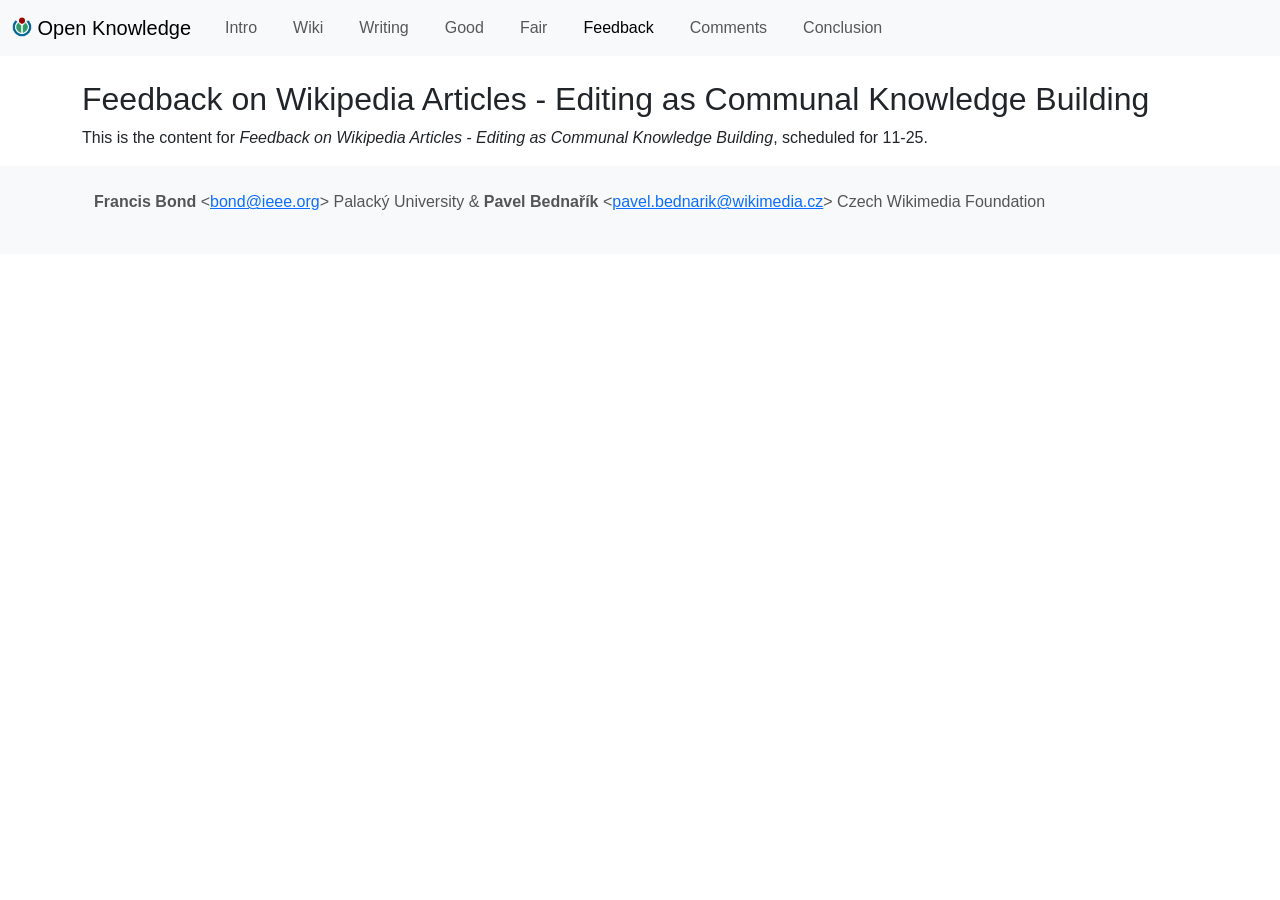
<file: docs/week/feedback/index.html>
<!DOCTYPE html>
<html lang="en">
<head>
    <meta charset="UTF-8">
    <meta name="viewport" content="width=device-width, initial-scale=1.0">
    <title>Feedback on Wikipedia Articles - Editing as Communal Knowledge Building</title>
    <!-- Link to the favicon -->
    <link rel="icon" type="image/png" href="../../static/img/Wikimedia-logo.png">

    <!-- Bootstrap 5 CSS -->
<link href="https://cdn.jsdelivr.net/npm/bootstrap@5.0.2/dist/css/bootstrap.min.css" rel="stylesheet" integrity="sha384-EVSTQN3/azprG1Anm3QDgpJLIm9Nao0Yz1ztcQTwFspd3yD65VohhpuuCOmLASjC" crossorigin="anonymous">
    <link rel="stylesheet" href="../../static/css/style.css">
</head>
<body>
    <!-- Navbar -->
    <nav class="navbar navbar-expand-lg navbar-light bg-light">
        <div class="container-fluid">
            <a class="navbar-brand" href="../../index.html">  <img height = '20px' style = "vertical-align:-2px" src="../../static/img/Wikimedia-logo.png"> Open Knowledge</a>
            <button class="navbar-toggler" type="button" data-bs-toggle="collapse" data-bs-target="#navbarNav" aria-controls="navbarNav" aria-expanded="false" aria-label="Toggle navigation">
                <span class="navbar-toggler-icon"></span>
            </button>
            <div class="collapse navbar-collapse" id="navbarNav">
                <ul class="navbar-nav">
                    
                        <li class="nav-item">
                            <a class="nav-link " title= "&lt;built-in method title of str object at 0x7c29c366d4f0&gt;" href="../intro/index.html">Intro</a>
                        </li>
                    
                        <li class="nav-item">
                            <a class="nav-link " title= "&lt;built-in method title of str object at 0x7c29c366d4f0&gt;" href="../wiki/index.html">Wiki</a>
                        </li>
                    
                        <li class="nav-item">
                            <a class="nav-link " title= "&lt;built-in method title of str object at 0x7c29c366d4f0&gt;" href="../writing/index.html">Writing</a>
                        </li>
                    
                        <li class="nav-item">
                            <a class="nav-link " title= "&lt;built-in method title of str object at 0x7c29c366d4f0&gt;" href="../good/index.html">Good</a>
                        </li>
                    
                        <li class="nav-item">
                            <a class="nav-link " title= "&lt;built-in method title of str object at 0x7c29c366d4f0&gt;" href="../fair/index.html">Fair</a>
                        </li>
                    
                        <li class="nav-item">
                            <a class="nav-link active" title= "&lt;built-in method title of str object at 0x7c29c366d4f0&gt;" href="index.html">Feedback</a>
                        </li>
                    
                        <li class="nav-item">
                            <a class="nav-link " title= "&lt;built-in method title of str object at 0x7c29c366d4f0&gt;" href="../comments/index.html">Comments</a>
                        </li>
                    
                        <li class="nav-item">
                            <a class="nav-link " title= "&lt;built-in method title of str object at 0x7c29c366d4f0&gt;" href="../conclusion/index.html">Conclusion</a>
                        </li>
                    
                </ul>
            </div>
        </div>
    </nav>

    <!-- Main content -->
    <div class="container mt-4">
        
<h2>Feedback on Wikipedia Articles - Editing as Communal Knowledge Building</h2>
<p>This is the content for <i>Feedback on Wikipedia Articles - Editing as Communal Knowledge Building</i>, scheduled for 11-25.</p>

    </div>

    <!-- Footer -->
    <footer class="bg-light text-center text-lg-start mt-auto">
      <div class="container p-4">
	<address>
	  <strong>Francis Bond </strong>
	  &lt;<a href="mailto:bond@ieee.org">bond@ieee.org</a>&gt;
	  Palacký University
	   &amp;
	  
	   <strong>Pavel Bednařík</strong>
	  &lt;<a href='mailto:pavel.bednarik@wikimedia.cz'>pavel.bednarik@wikimedia.cz</a>&gt;
	  Czech Wikimedia Foundation
	</address>
      </div>
    </footer>

    <!-- Bootstrap 5 JS and Popper.js -->
  <script src="https://cdn.jsdelivr.net/npm/@popperjs/core@2.9.2/dist/umd/popper.min.js" integrity="sha384-IQsoLXl5PILFhosVNubq5LC7Qb9DXgDA9i+tQ8Zj3iwWAwPtgFTxbJ8NT4GN1R8p" crossorigin="anonymous"></script>
<script src="https://cdn.jsdelivr.net/npm/bootstrap@5.0.2/dist/js/bootstrap.min.js" integrity="sha384-cVKIPhGWiC2Al4u+LWgxfKTRIcfu0JTxR+EQDz/bgldoEyl4H0zUF0QKbrJ0EcQF" crossorigin="anonymous"></script>
</body>
</html>
</file>
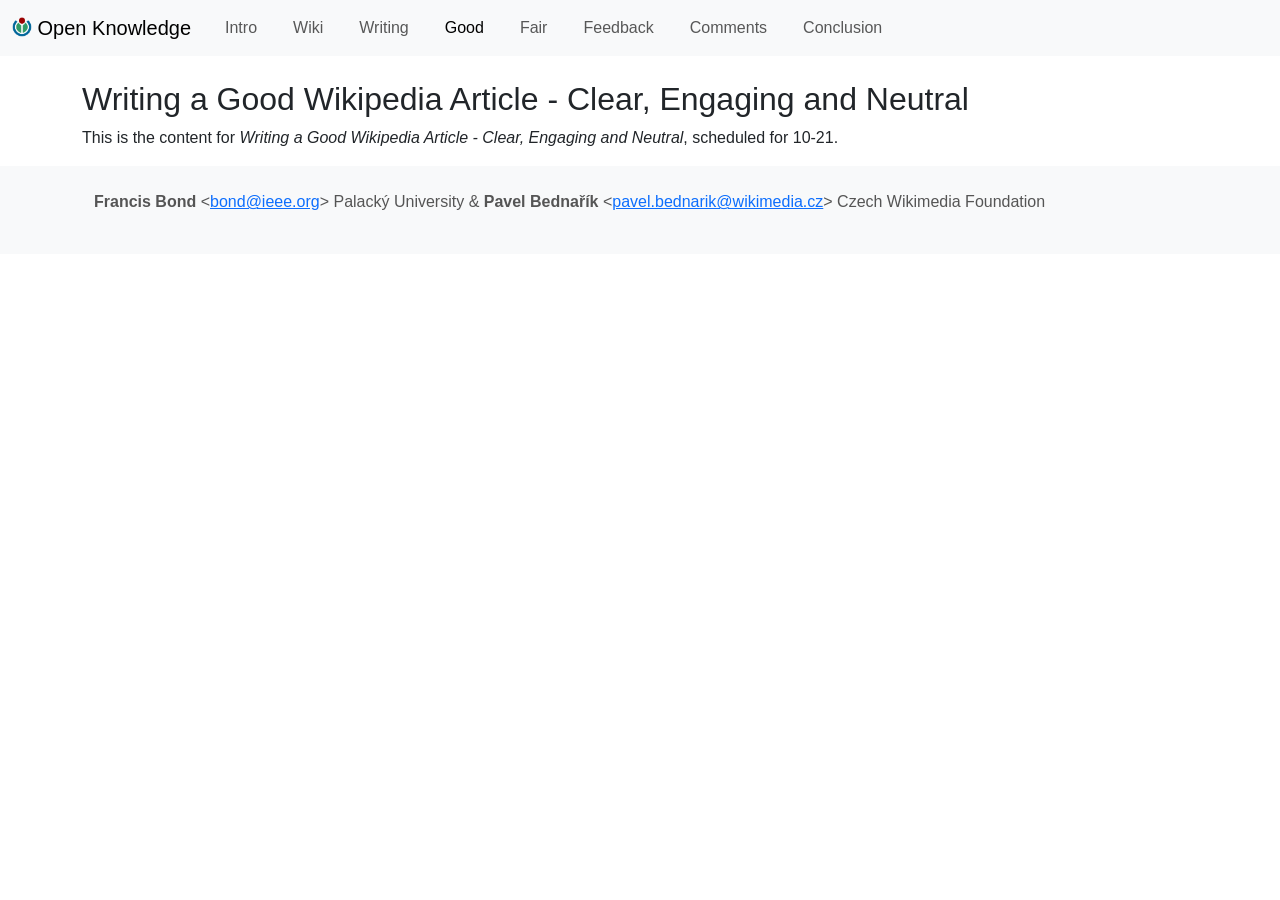
<file: docs/week/good/index.html>
<!DOCTYPE html>
<html lang="en">
<head>
    <meta charset="UTF-8">
    <meta name="viewport" content="width=device-width, initial-scale=1.0">
    <title>Writing a Good Wikipedia Article - Clear, Engaging and Neutral</title>
    <!-- Link to the favicon -->
    <link rel="icon" type="image/png" href="../../static/img/Wikimedia-logo.png">

    <!-- Bootstrap 5 CSS -->
<link href="https://cdn.jsdelivr.net/npm/bootstrap@5.0.2/dist/css/bootstrap.min.css" rel="stylesheet" integrity="sha384-EVSTQN3/azprG1Anm3QDgpJLIm9Nao0Yz1ztcQTwFspd3yD65VohhpuuCOmLASjC" crossorigin="anonymous">
    <link rel="stylesheet" href="../../static/css/style.css">
</head>
<body>
    <!-- Navbar -->
    <nav class="navbar navbar-expand-lg navbar-light bg-light">
        <div class="container-fluid">
            <a class="navbar-brand" href="../../index.html">  <img height = '20px' style = "vertical-align:-2px" src="../../static/img/Wikimedia-logo.png"> Open Knowledge</a>
            <button class="navbar-toggler" type="button" data-bs-toggle="collapse" data-bs-target="#navbarNav" aria-controls="navbarNav" aria-expanded="false" aria-label="Toggle navigation">
                <span class="navbar-toggler-icon"></span>
            </button>
            <div class="collapse navbar-collapse" id="navbarNav">
                <ul class="navbar-nav">
                    
                        <li class="nav-item">
                            <a class="nav-link " title= "&lt;built-in method title of str object at 0x7c29c337af40&gt;" href="../intro/index.html">Intro</a>
                        </li>
                    
                        <li class="nav-item">
                            <a class="nav-link " title= "&lt;built-in method title of str object at 0x7c29c337af40&gt;" href="../wiki/index.html">Wiki</a>
                        </li>
                    
                        <li class="nav-item">
                            <a class="nav-link " title= "&lt;built-in method title of str object at 0x7c29c337af40&gt;" href="../writing/index.html">Writing</a>
                        </li>
                    
                        <li class="nav-item">
                            <a class="nav-link active" title= "&lt;built-in method title of str object at 0x7c29c337af40&gt;" href="index.html">Good</a>
                        </li>
                    
                        <li class="nav-item">
                            <a class="nav-link " title= "&lt;built-in method title of str object at 0x7c29c337af40&gt;" href="../fair/index.html">Fair</a>
                        </li>
                    
                        <li class="nav-item">
                            <a class="nav-link " title= "&lt;built-in method title of str object at 0x7c29c337af40&gt;" href="../feedback/index.html">Feedback</a>
                        </li>
                    
                        <li class="nav-item">
                            <a class="nav-link " title= "&lt;built-in method title of str object at 0x7c29c337af40&gt;" href="../comments/index.html">Comments</a>
                        </li>
                    
                        <li class="nav-item">
                            <a class="nav-link " title= "&lt;built-in method title of str object at 0x7c29c337af40&gt;" href="../conclusion/index.html">Conclusion</a>
                        </li>
                    
                </ul>
            </div>
        </div>
    </nav>

    <!-- Main content -->
    <div class="container mt-4">
        
<h2>Writing a Good Wikipedia Article - Clear, Engaging and Neutral</h2>
<p>This is the content for <i>Writing a Good Wikipedia Article - Clear, Engaging and Neutral</i>, scheduled for 10-21.</p>

    </div>

    <!-- Footer -->
    <footer class="bg-light text-center text-lg-start mt-auto">
      <div class="container p-4">
	<address>
	  <strong>Francis Bond </strong>
	  &lt;<a href="mailto:bond@ieee.org">bond@ieee.org</a>&gt;
	  Palacký University
	   &amp;
	  
	   <strong>Pavel Bednařík</strong>
	  &lt;<a href='mailto:pavel.bednarik@wikimedia.cz'>pavel.bednarik@wikimedia.cz</a>&gt;
	  Czech Wikimedia Foundation
	</address>
      </div>
    </footer>

    <!-- Bootstrap 5 JS and Popper.js -->
  <script src="https://cdn.jsdelivr.net/npm/@popperjs/core@2.9.2/dist/umd/popper.min.js" integrity="sha384-IQsoLXl5PILFhosVNubq5LC7Qb9DXgDA9i+tQ8Zj3iwWAwPtgFTxbJ8NT4GN1R8p" crossorigin="anonymous"></script>
<script src="https://cdn.jsdelivr.net/npm/bootstrap@5.0.2/dist/js/bootstrap.min.js" integrity="sha384-cVKIPhGWiC2Al4u+LWgxfKTRIcfu0JTxR+EQDz/bgldoEyl4H0zUF0QKbrJ0EcQF" crossorigin="anonymous"></script>
</body>
</html>
</file>
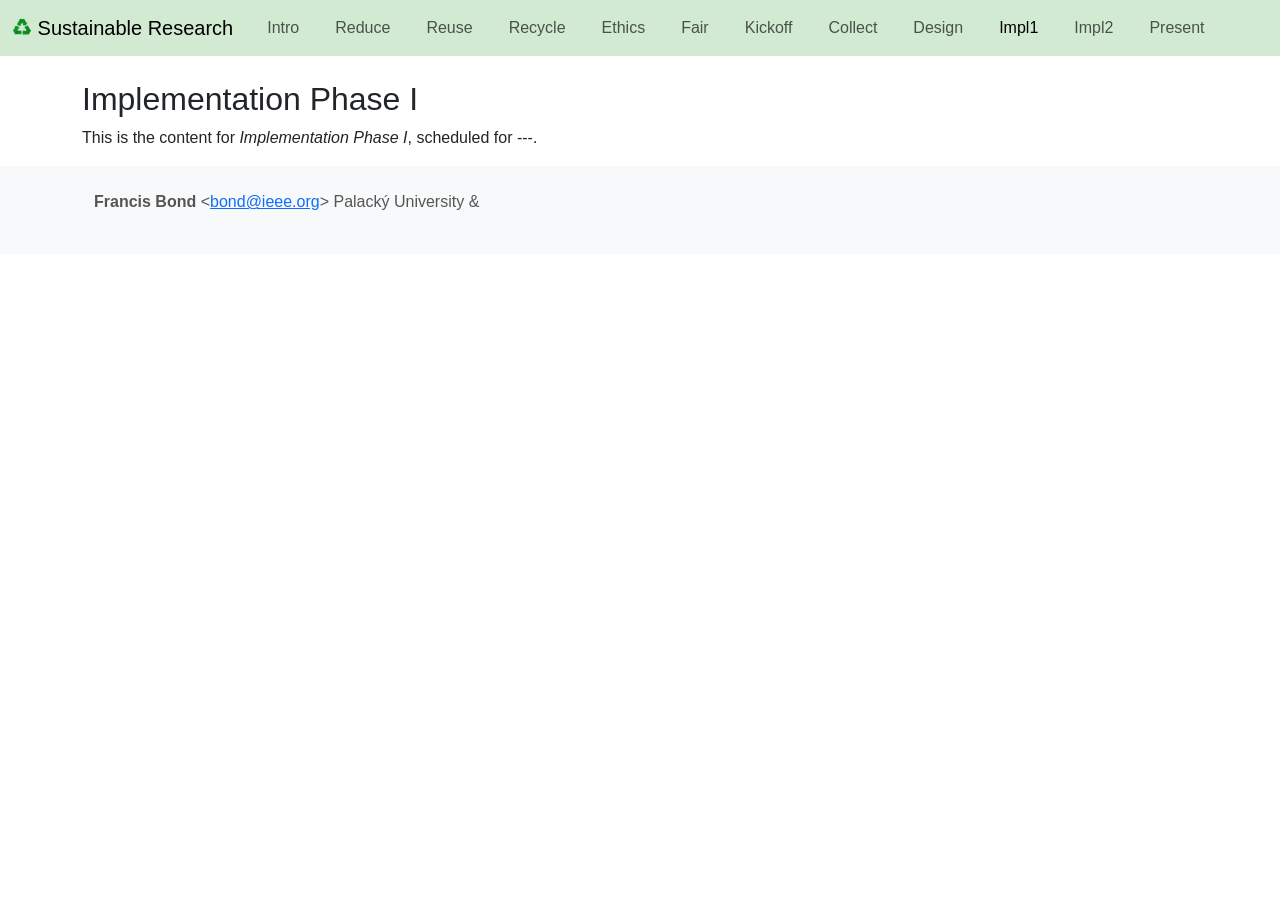
<file: docs/week/impl1/index.html>
<!DOCTYPE html>
<html lang="en">
<head>
    <meta charset="UTF-8">
    <meta name="viewport" content="width=device-width, initial-scale=1.0">
    <title>Implementation Phase I</title>
    <!-- Link to the favicon -->
    <link rel="icon" type="image/png" href="../../static/img/recycling-logo.png">

    <!-- Bootstrap 5 CSS -->
<link href="https://cdn.jsdelivr.net/npm/bootstrap@5.0.2/dist/css/bootstrap.min.css" rel="stylesheet" integrity="sha384-EVSTQN3/azprG1Anm3QDgpJLIm9Nao0Yz1ztcQTwFspd3yD65VohhpuuCOmLASjC" crossorigin="anonymous">
    <link rel="stylesheet" href="../../static/css/style.css">
</head>
<body>
    <!-- Navbar -->
    <nav class="navbar navbar-expand-lg navbar-green">
        <div class="container-fluid">
            <a class="navbar-brand" href="../../index.html">  <img height = '20px' style = "vertical-align:-2px" src="../../static/img/recycling-logo.png"> Sustainable Research</a>
            <button class="navbar-toggler" type="button" data-bs-toggle="collapse" data-bs-target="#navbarNav" aria-controls="navbarNav" aria-expanded="false" aria-label="Toggle navigation">
                <span class="navbar-toggler-icon"></span>
            </button>
            <div class="collapse navbar-collapse" id="navbarNav">
                <ul class="navbar-nav">
                    
                        <li class="nav-item">
                            <a class="nav-link " title= "&lt;built-in method title of str object at 0x7f91e9429e90&gt;" href="../intro/index.html">Intro</a>
                        </li>
                    
                        <li class="nav-item">
                            <a class="nav-link " title= "&lt;built-in method title of str object at 0x7f91e9429e90&gt;" href="../reduce/index.html">Reduce</a>
                        </li>
                    
                        <li class="nav-item">
                            <a class="nav-link " title= "&lt;built-in method title of str object at 0x7f91e9429e90&gt;" href="../reuse/index.html">Reuse</a>
                        </li>
                    
                        <li class="nav-item">
                            <a class="nav-link " title= "&lt;built-in method title of str object at 0x7f91e9429e90&gt;" href="../recycle/index.html">Recycle</a>
                        </li>
                    
                        <li class="nav-item">
                            <a class="nav-link " title= "&lt;built-in method title of str object at 0x7f91e9429e90&gt;" href="../ethics/index.html">Ethics</a>
                        </li>
                    
                        <li class="nav-item">
                            <a class="nav-link " title= "&lt;built-in method title of str object at 0x7f91e9429e90&gt;" href="../fair/index.html">Fair</a>
                        </li>
                    
                        <li class="nav-item">
                            <a class="nav-link " title= "&lt;built-in method title of str object at 0x7f91e9429e90&gt;" href="../kickoff/index.html">Kickoff</a>
                        </li>
                    
                        <li class="nav-item">
                            <a class="nav-link " title= "&lt;built-in method title of str object at 0x7f91e9429e90&gt;" href="../collect/index.html">Collect</a>
                        </li>
                    
                        <li class="nav-item">
                            <a class="nav-link " title= "&lt;built-in method title of str object at 0x7f91e9429e90&gt;" href="../design/index.html">Design</a>
                        </li>
                    
                        <li class="nav-item">
                            <a class="nav-link active" title= "&lt;built-in method title of str object at 0x7f91e9429e90&gt;" href="index.html">Impl1</a>
                        </li>
                    
                        <li class="nav-item">
                            <a class="nav-link " title= "&lt;built-in method title of str object at 0x7f91e9429e90&gt;" href="../impl2/index.html">Impl2</a>
                        </li>
                    
                        <li class="nav-item">
                            <a class="nav-link " title= "&lt;built-in method title of str object at 0x7f91e9429e90&gt;" href="../present/index.html">Present</a>
                        </li>
                    
                </ul>
            </div>
        </div>
    </nav>

    <!-- Main content -->
    <div class="container mt-4">
        
<h2>Implementation Phase I</h2>
<p>This is the content for <i>Implementation Phase I</i>, scheduled for ---.</p>

    </div>

    <!-- Footer -->
    <footer class="bg-light text-center text-lg-start mt-auto">
      <div class="container p-4">
	<address>
	  <strong>Francis Bond </strong>
	  &lt;<a href="mailto:bond@ieee.org">bond@ieee.org</a>&gt;
	  Palacký University
	   &amp;
	</address>
      </div>
    </footer>

    <!-- Bootstrap 5 JS and Popper.js -->
  <script src="https://cdn.jsdelivr.net/npm/@popperjs/core@2.9.2/dist/umd/popper.min.js" integrity="sha384-IQsoLXl5PILFhosVNubq5LC7Qb9DXgDA9i+tQ8Zj3iwWAwPtgFTxbJ8NT4GN1R8p" crossorigin="anonymous"></script>
<script src="https://cdn.jsdelivr.net/npm/bootstrap@5.0.2/dist/js/bootstrap.min.js" integrity="sha384-cVKIPhGWiC2Al4u+LWgxfKTRIcfu0JTxR+EQDz/bgldoEyl4H0zUF0QKbrJ0EcQF" crossorigin="anonymous"></script>
</body>
</html>
</file>
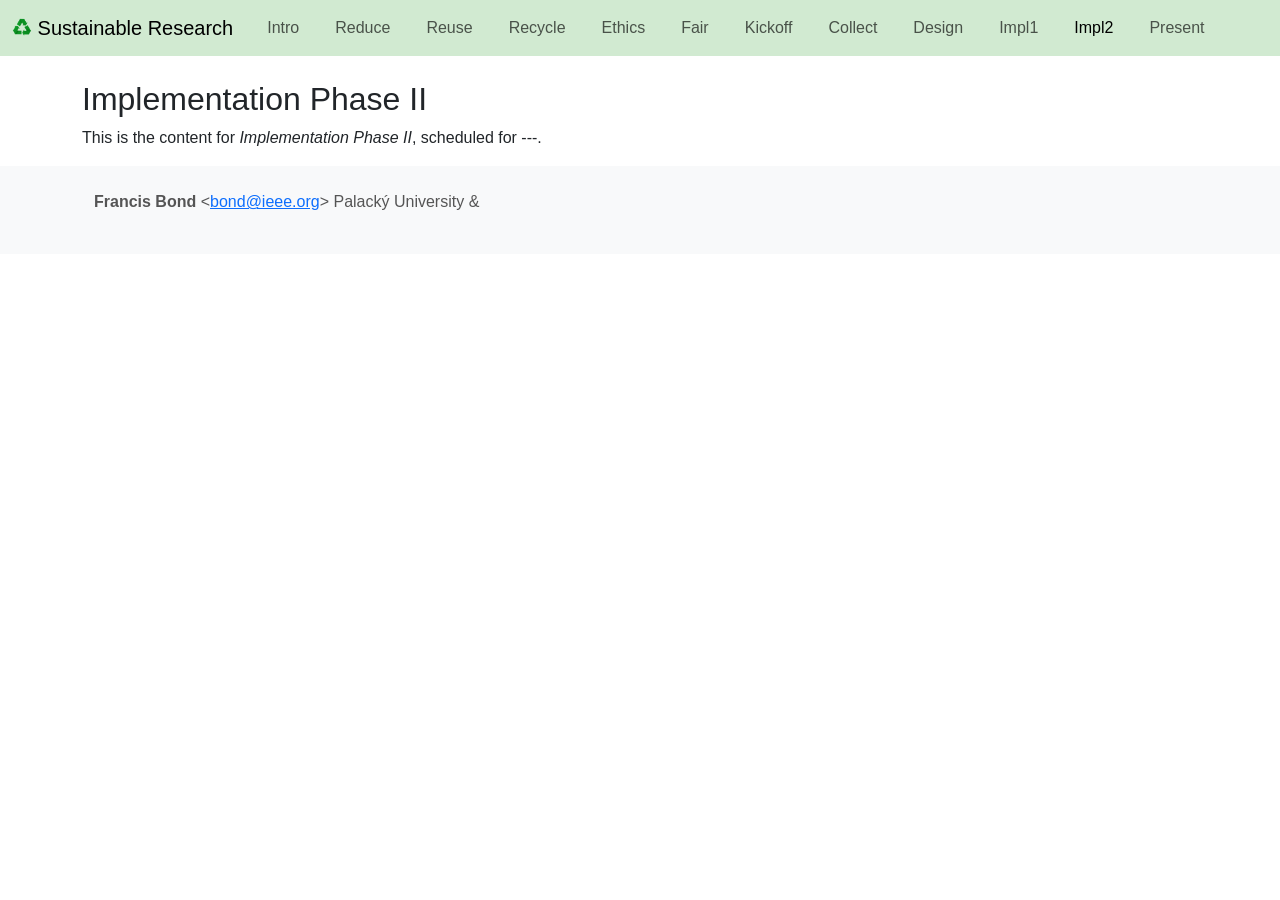
<file: docs/week/impl2/index.html>
<!DOCTYPE html>
<html lang="en">
<head>
    <meta charset="UTF-8">
    <meta name="viewport" content="width=device-width, initial-scale=1.0">
    <title>Implementation Phase II</title>
    <!-- Link to the favicon -->
    <link rel="icon" type="image/png" href="../../static/img/recycling-logo.png">

    <!-- Bootstrap 5 CSS -->
<link href="https://cdn.jsdelivr.net/npm/bootstrap@5.0.2/dist/css/bootstrap.min.css" rel="stylesheet" integrity="sha384-EVSTQN3/azprG1Anm3QDgpJLIm9Nao0Yz1ztcQTwFspd3yD65VohhpuuCOmLASjC" crossorigin="anonymous">
    <link rel="stylesheet" href="../../static/css/style.css">
</head>
<body>
    <!-- Navbar -->
    <nav class="navbar navbar-expand-lg navbar-green">
        <div class="container-fluid">
            <a class="navbar-brand" href="../../index.html">  <img height = '20px' style = "vertical-align:-2px" src="../../static/img/recycling-logo.png"> Sustainable Research</a>
            <button class="navbar-toggler" type="button" data-bs-toggle="collapse" data-bs-target="#navbarNav" aria-controls="navbarNav" aria-expanded="false" aria-label="Toggle navigation">
                <span class="navbar-toggler-icon"></span>
            </button>
            <div class="collapse navbar-collapse" id="navbarNav">
                <ul class="navbar-nav">
                    
                        <li class="nav-item">
                            <a class="nav-link " title= "&lt;built-in method title of str object at 0x7f91e9429ad0&gt;" href="../intro/index.html">Intro</a>
                        </li>
                    
                        <li class="nav-item">
                            <a class="nav-link " title= "&lt;built-in method title of str object at 0x7f91e9429ad0&gt;" href="../reduce/index.html">Reduce</a>
                        </li>
                    
                        <li class="nav-item">
                            <a class="nav-link " title= "&lt;built-in method title of str object at 0x7f91e9429ad0&gt;" href="../reuse/index.html">Reuse</a>
                        </li>
                    
                        <li class="nav-item">
                            <a class="nav-link " title= "&lt;built-in method title of str object at 0x7f91e9429ad0&gt;" href="../recycle/index.html">Recycle</a>
                        </li>
                    
                        <li class="nav-item">
                            <a class="nav-link " title= "&lt;built-in method title of str object at 0x7f91e9429ad0&gt;" href="../ethics/index.html">Ethics</a>
                        </li>
                    
                        <li class="nav-item">
                            <a class="nav-link " title= "&lt;built-in method title of str object at 0x7f91e9429ad0&gt;" href="../fair/index.html">Fair</a>
                        </li>
                    
                        <li class="nav-item">
                            <a class="nav-link " title= "&lt;built-in method title of str object at 0x7f91e9429ad0&gt;" href="../kickoff/index.html">Kickoff</a>
                        </li>
                    
                        <li class="nav-item">
                            <a class="nav-link " title= "&lt;built-in method title of str object at 0x7f91e9429ad0&gt;" href="../collect/index.html">Collect</a>
                        </li>
                    
                        <li class="nav-item">
                            <a class="nav-link " title= "&lt;built-in method title of str object at 0x7f91e9429ad0&gt;" href="../design/index.html">Design</a>
                        </li>
                    
                        <li class="nav-item">
                            <a class="nav-link " title= "&lt;built-in method title of str object at 0x7f91e9429ad0&gt;" href="../impl1/index.html">Impl1</a>
                        </li>
                    
                        <li class="nav-item">
                            <a class="nav-link active" title= "&lt;built-in method title of str object at 0x7f91e9429ad0&gt;" href="index.html">Impl2</a>
                        </li>
                    
                        <li class="nav-item">
                            <a class="nav-link " title= "&lt;built-in method title of str object at 0x7f91e9429ad0&gt;" href="../present/index.html">Present</a>
                        </li>
                    
                </ul>
            </div>
        </div>
    </nav>

    <!-- Main content -->
    <div class="container mt-4">
        
<h2>Implementation Phase II</h2>
<p>This is the content for <i>Implementation Phase II</i>, scheduled for ---.</p>

    </div>

    <!-- Footer -->
    <footer class="bg-light text-center text-lg-start mt-auto">
      <div class="container p-4">
	<address>
	  <strong>Francis Bond </strong>
	  &lt;<a href="mailto:bond@ieee.org">bond@ieee.org</a>&gt;
	  Palacký University
	   &amp;
	</address>
      </div>
    </footer>

    <!-- Bootstrap 5 JS and Popper.js -->
  <script src="https://cdn.jsdelivr.net/npm/@popperjs/core@2.9.2/dist/umd/popper.min.js" integrity="sha384-IQsoLXl5PILFhosVNubq5LC7Qb9DXgDA9i+tQ8Zj3iwWAwPtgFTxbJ8NT4GN1R8p" crossorigin="anonymous"></script>
<script src="https://cdn.jsdelivr.net/npm/bootstrap@5.0.2/dist/js/bootstrap.min.js" integrity="sha384-cVKIPhGWiC2Al4u+LWgxfKTRIcfu0JTxR+EQDz/bgldoEyl4H0zUF0QKbrJ0EcQF" crossorigin="anonymous"></script>
</body>
</html>
</file>
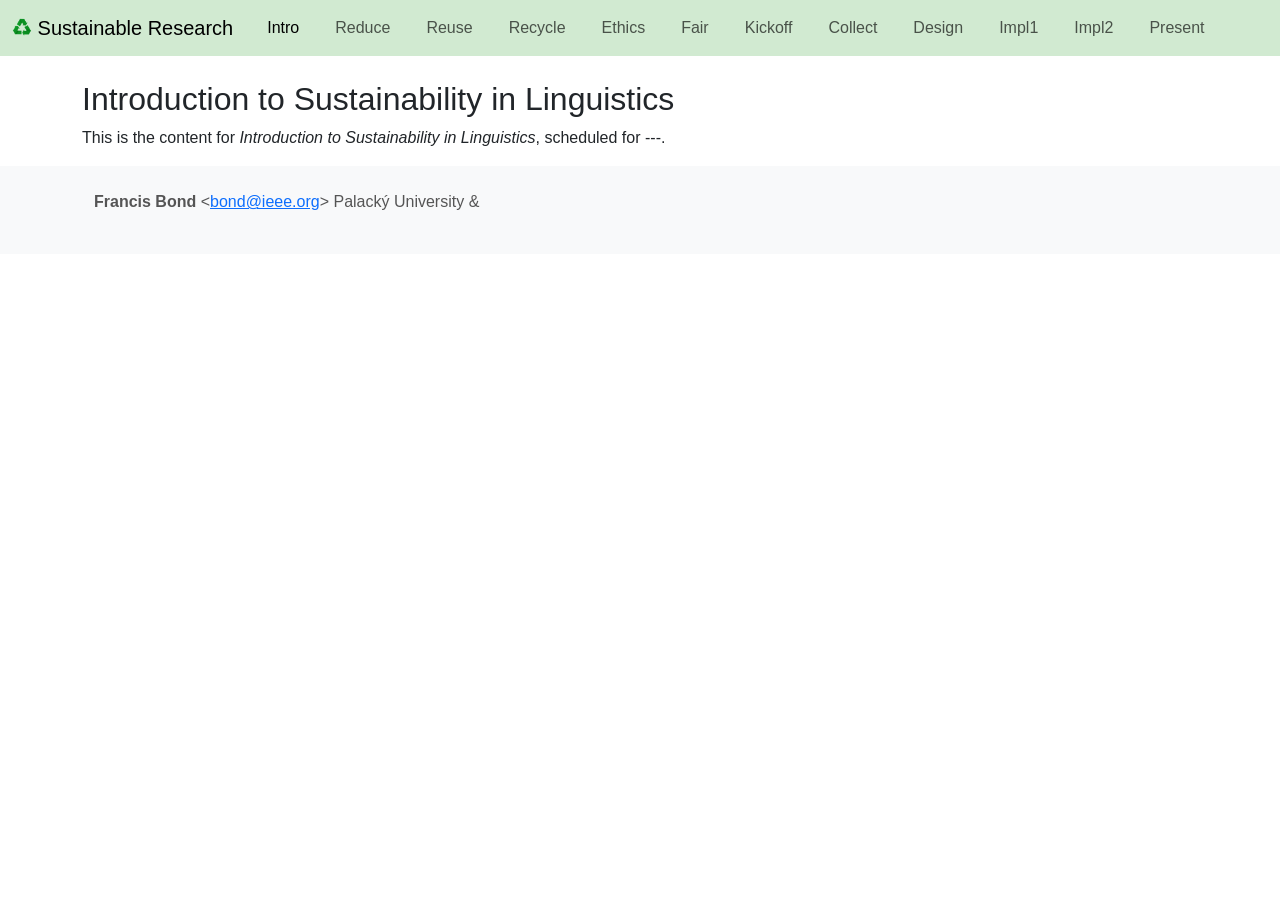
<file: docs/week/intro/index.html>
<!DOCTYPE html>
<html lang="en">
<head>
    <meta charset="UTF-8">
    <meta name="viewport" content="width=device-width, initial-scale=1.0">
    <title>Introduction to Sustainability in Linguistics</title>
    <!-- Link to the favicon -->
    <link rel="icon" type="image/png" href="../../static/img/recycling-logo.png">

    <!-- Bootstrap 5 CSS -->
<link href="https://cdn.jsdelivr.net/npm/bootstrap@5.0.2/dist/css/bootstrap.min.css" rel="stylesheet" integrity="sha384-EVSTQN3/azprG1Anm3QDgpJLIm9Nao0Yz1ztcQTwFspd3yD65VohhpuuCOmLASjC" crossorigin="anonymous">
    <link rel="stylesheet" href="../../static/css/style.css">
</head>
<body>
    <!-- Navbar -->
    <nav class="navbar navbar-expand-lg navbar-green">
        <div class="container-fluid">
            <a class="navbar-brand" href="../../index.html">  <img height = '20px' style = "vertical-align:-2px" src="../../static/img/recycling-logo.png"> Sustainable Research</a>
            <button class="navbar-toggler" type="button" data-bs-toggle="collapse" data-bs-target="#navbarNav" aria-controls="navbarNav" aria-expanded="false" aria-label="Toggle navigation">
                <span class="navbar-toggler-icon"></span>
            </button>
            <div class="collapse navbar-collapse" id="navbarNav">
                <ul class="navbar-nav">
                    
                        <li class="nav-item">
                            <a class="nav-link active" title= "&lt;built-in method title of str object at 0x7f91e9428c30&gt;" href="index.html">Intro</a>
                        </li>
                    
                        <li class="nav-item">
                            <a class="nav-link " title= "&lt;built-in method title of str object at 0x7f91e9428c30&gt;" href="../reduce/index.html">Reduce</a>
                        </li>
                    
                        <li class="nav-item">
                            <a class="nav-link " title= "&lt;built-in method title of str object at 0x7f91e9428c30&gt;" href="../reuse/index.html">Reuse</a>
                        </li>
                    
                        <li class="nav-item">
                            <a class="nav-link " title= "&lt;built-in method title of str object at 0x7f91e9428c30&gt;" href="../recycle/index.html">Recycle</a>
                        </li>
                    
                        <li class="nav-item">
                            <a class="nav-link " title= "&lt;built-in method title of str object at 0x7f91e9428c30&gt;" href="../ethics/index.html">Ethics</a>
                        </li>
                    
                        <li class="nav-item">
                            <a class="nav-link " title= "&lt;built-in method title of str object at 0x7f91e9428c30&gt;" href="../fair/index.html">Fair</a>
                        </li>
                    
                        <li class="nav-item">
                            <a class="nav-link " title= "&lt;built-in method title of str object at 0x7f91e9428c30&gt;" href="../kickoff/index.html">Kickoff</a>
                        </li>
                    
                        <li class="nav-item">
                            <a class="nav-link " title= "&lt;built-in method title of str object at 0x7f91e9428c30&gt;" href="../collect/index.html">Collect</a>
                        </li>
                    
                        <li class="nav-item">
                            <a class="nav-link " title= "&lt;built-in method title of str object at 0x7f91e9428c30&gt;" href="../design/index.html">Design</a>
                        </li>
                    
                        <li class="nav-item">
                            <a class="nav-link " title= "&lt;built-in method title of str object at 0x7f91e9428c30&gt;" href="../impl1/index.html">Impl1</a>
                        </li>
                    
                        <li class="nav-item">
                            <a class="nav-link " title= "&lt;built-in method title of str object at 0x7f91e9428c30&gt;" href="../impl2/index.html">Impl2</a>
                        </li>
                    
                        <li class="nav-item">
                            <a class="nav-link " title= "&lt;built-in method title of str object at 0x7f91e9428c30&gt;" href="../present/index.html">Present</a>
                        </li>
                    
                </ul>
            </div>
        </div>
    </nav>

    <!-- Main content -->
    <div class="container mt-4">
        
<h2>Introduction to Sustainability in Linguistics</h2>
<p>This is the content for <i>Introduction to Sustainability in Linguistics</i>, scheduled for ---.</p>

    </div>

    <!-- Footer -->
    <footer class="bg-light text-center text-lg-start mt-auto">
      <div class="container p-4">
	<address>
	  <strong>Francis Bond </strong>
	  &lt;<a href="mailto:bond@ieee.org">bond@ieee.org</a>&gt;
	  Palacký University
	   &amp;
	</address>
      </div>
    </footer>

    <!-- Bootstrap 5 JS and Popper.js -->
  <script src="https://cdn.jsdelivr.net/npm/@popperjs/core@2.9.2/dist/umd/popper.min.js" integrity="sha384-IQsoLXl5PILFhosVNubq5LC7Qb9DXgDA9i+tQ8Zj3iwWAwPtgFTxbJ8NT4GN1R8p" crossorigin="anonymous"></script>
<script src="https://cdn.jsdelivr.net/npm/bootstrap@5.0.2/dist/js/bootstrap.min.js" integrity="sha384-cVKIPhGWiC2Al4u+LWgxfKTRIcfu0JTxR+EQDz/bgldoEyl4H0zUF0QKbrJ0EcQF" crossorigin="anonymous"></script>
</body>
</html>
</file>
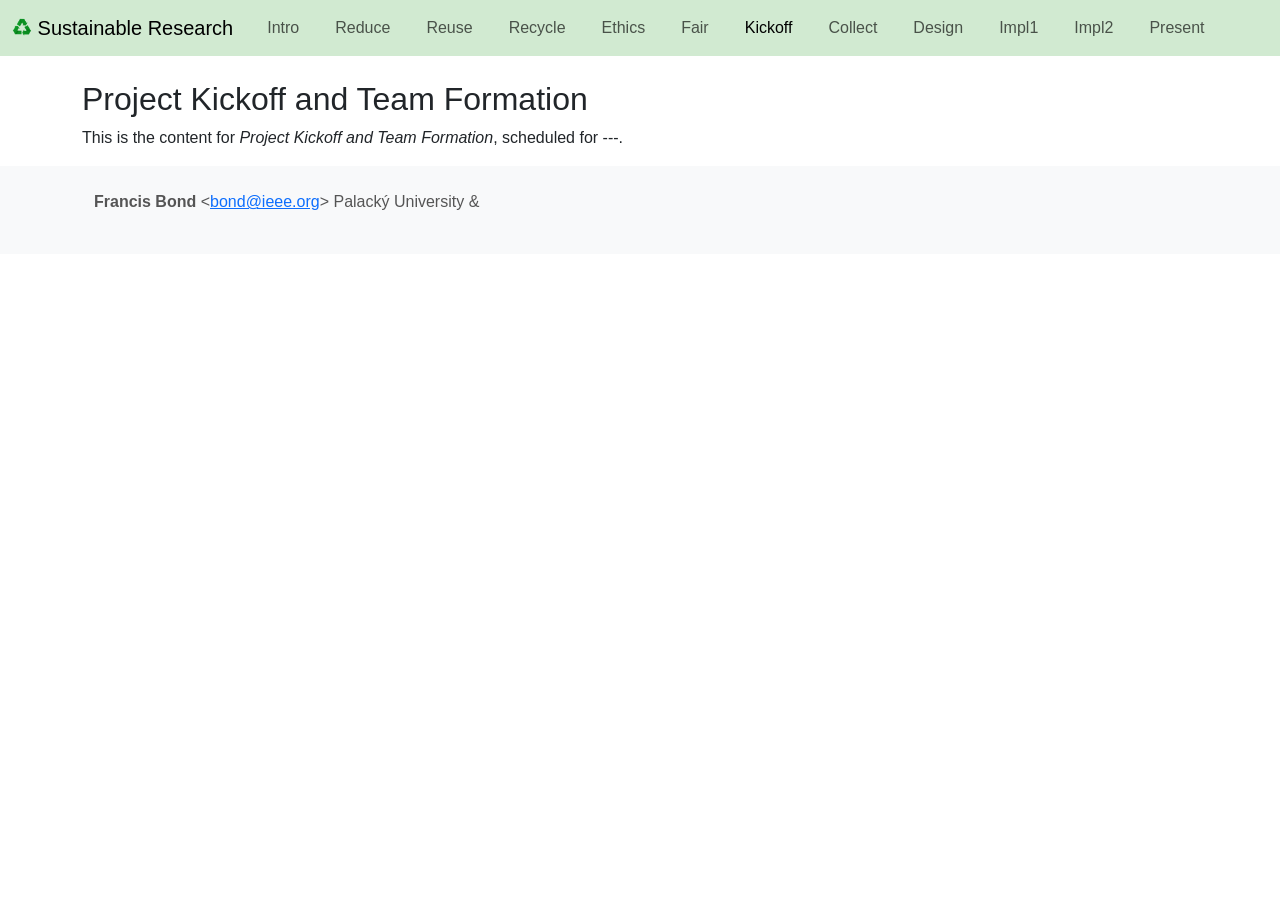
<file: docs/week/kickoff/index.html>
<!DOCTYPE html>
<html lang="en">
<head>
    <meta charset="UTF-8">
    <meta name="viewport" content="width=device-width, initial-scale=1.0">
    <title>Project Kickoff and Team Formation</title>
    <!-- Link to the favicon -->
    <link rel="icon" type="image/png" href="../../static/img/recycling-logo.png">

    <!-- Bootstrap 5 CSS -->
<link href="https://cdn.jsdelivr.net/npm/bootstrap@5.0.2/dist/css/bootstrap.min.css" rel="stylesheet" integrity="sha384-EVSTQN3/azprG1Anm3QDgpJLIm9Nao0Yz1ztcQTwFspd3yD65VohhpuuCOmLASjC" crossorigin="anonymous">
    <link rel="stylesheet" href="../../static/css/style.css">
</head>
<body>
    <!-- Navbar -->
    <nav class="navbar navbar-expand-lg navbar-green">
        <div class="container-fluid">
            <a class="navbar-brand" href="../../index.html">  <img height = '20px' style = "vertical-align:-2px" src="../../static/img/recycling-logo.png"> Sustainable Research</a>
            <button class="navbar-toggler" type="button" data-bs-toggle="collapse" data-bs-target="#navbarNav" aria-controls="navbarNav" aria-expanded="false" aria-label="Toggle navigation">
                <span class="navbar-toggler-icon"></span>
            </button>
            <div class="collapse navbar-collapse" id="navbarNav">
                <ul class="navbar-nav">
                    
                        <li class="nav-item">
                            <a class="nav-link " title= "&lt;built-in method title of str object at 0x7f91e94297d0&gt;" href="../intro/index.html">Intro</a>
                        </li>
                    
                        <li class="nav-item">
                            <a class="nav-link " title= "&lt;built-in method title of str object at 0x7f91e94297d0&gt;" href="../reduce/index.html">Reduce</a>
                        </li>
                    
                        <li class="nav-item">
                            <a class="nav-link " title= "&lt;built-in method title of str object at 0x7f91e94297d0&gt;" href="../reuse/index.html">Reuse</a>
                        </li>
                    
                        <li class="nav-item">
                            <a class="nav-link " title= "&lt;built-in method title of str object at 0x7f91e94297d0&gt;" href="../recycle/index.html">Recycle</a>
                        </li>
                    
                        <li class="nav-item">
                            <a class="nav-link " title= "&lt;built-in method title of str object at 0x7f91e94297d0&gt;" href="../ethics/index.html">Ethics</a>
                        </li>
                    
                        <li class="nav-item">
                            <a class="nav-link " title= "&lt;built-in method title of str object at 0x7f91e94297d0&gt;" href="../fair/index.html">Fair</a>
                        </li>
                    
                        <li class="nav-item">
                            <a class="nav-link active" title= "&lt;built-in method title of str object at 0x7f91e94297d0&gt;" href="index.html">Kickoff</a>
                        </li>
                    
                        <li class="nav-item">
                            <a class="nav-link " title= "&lt;built-in method title of str object at 0x7f91e94297d0&gt;" href="../collect/index.html">Collect</a>
                        </li>
                    
                        <li class="nav-item">
                            <a class="nav-link " title= "&lt;built-in method title of str object at 0x7f91e94297d0&gt;" href="../design/index.html">Design</a>
                        </li>
                    
                        <li class="nav-item">
                            <a class="nav-link " title= "&lt;built-in method title of str object at 0x7f91e94297d0&gt;" href="../impl1/index.html">Impl1</a>
                        </li>
                    
                        <li class="nav-item">
                            <a class="nav-link " title= "&lt;built-in method title of str object at 0x7f91e94297d0&gt;" href="../impl2/index.html">Impl2</a>
                        </li>
                    
                        <li class="nav-item">
                            <a class="nav-link " title= "&lt;built-in method title of str object at 0x7f91e94297d0&gt;" href="../present/index.html">Present</a>
                        </li>
                    
                </ul>
            </div>
        </div>
    </nav>

    <!-- Main content -->
    <div class="container mt-4">
        
<h2>Project Kickoff and Team Formation</h2>
<p>This is the content for <i>Project Kickoff and Team Formation</i>, scheduled for ---.</p>

    </div>

    <!-- Footer -->
    <footer class="bg-light text-center text-lg-start mt-auto">
      <div class="container p-4">
	<address>
	  <strong>Francis Bond </strong>
	  &lt;<a href="mailto:bond@ieee.org">bond@ieee.org</a>&gt;
	  Palacký University
	   &amp;
	</address>
      </div>
    </footer>

    <!-- Bootstrap 5 JS and Popper.js -->
  <script src="https://cdn.jsdelivr.net/npm/@popperjs/core@2.9.2/dist/umd/popper.min.js" integrity="sha384-IQsoLXl5PILFhosVNubq5LC7Qb9DXgDA9i+tQ8Zj3iwWAwPtgFTxbJ8NT4GN1R8p" crossorigin="anonymous"></script>
<script src="https://cdn.jsdelivr.net/npm/bootstrap@5.0.2/dist/js/bootstrap.min.js" integrity="sha384-cVKIPhGWiC2Al4u+LWgxfKTRIcfu0JTxR+EQDz/bgldoEyl4H0zUF0QKbrJ0EcQF" crossorigin="anonymous"></script>
</body>
</html>
</file>
<file: docs/static/css/style.css>
body {
    font-family: Arial, sans-serif;
    margin: 0;
    padding: 0;
}

/* Sustainable green theme */
.navbar-green {
  background-color: #d1ead1 !important; /* soft eco green */
}

header.course-header {
  background-color: #e6f4ea;
  border-radius: 0.5rem;
  padding: 1.5rem;
}

nav ul {
    list-style-type: none;
    margin: 0;
    padding: 0;
}

nav ul li {
    display: inline;
    margin: 0 10px;
}

nav ul li a {
    color: white;
    text-decoration: none;
}

main {
    padding: 20px;
}

footer {
    text-align: center;
    margin-top: 20px;
    color: #555;
}
</file>
